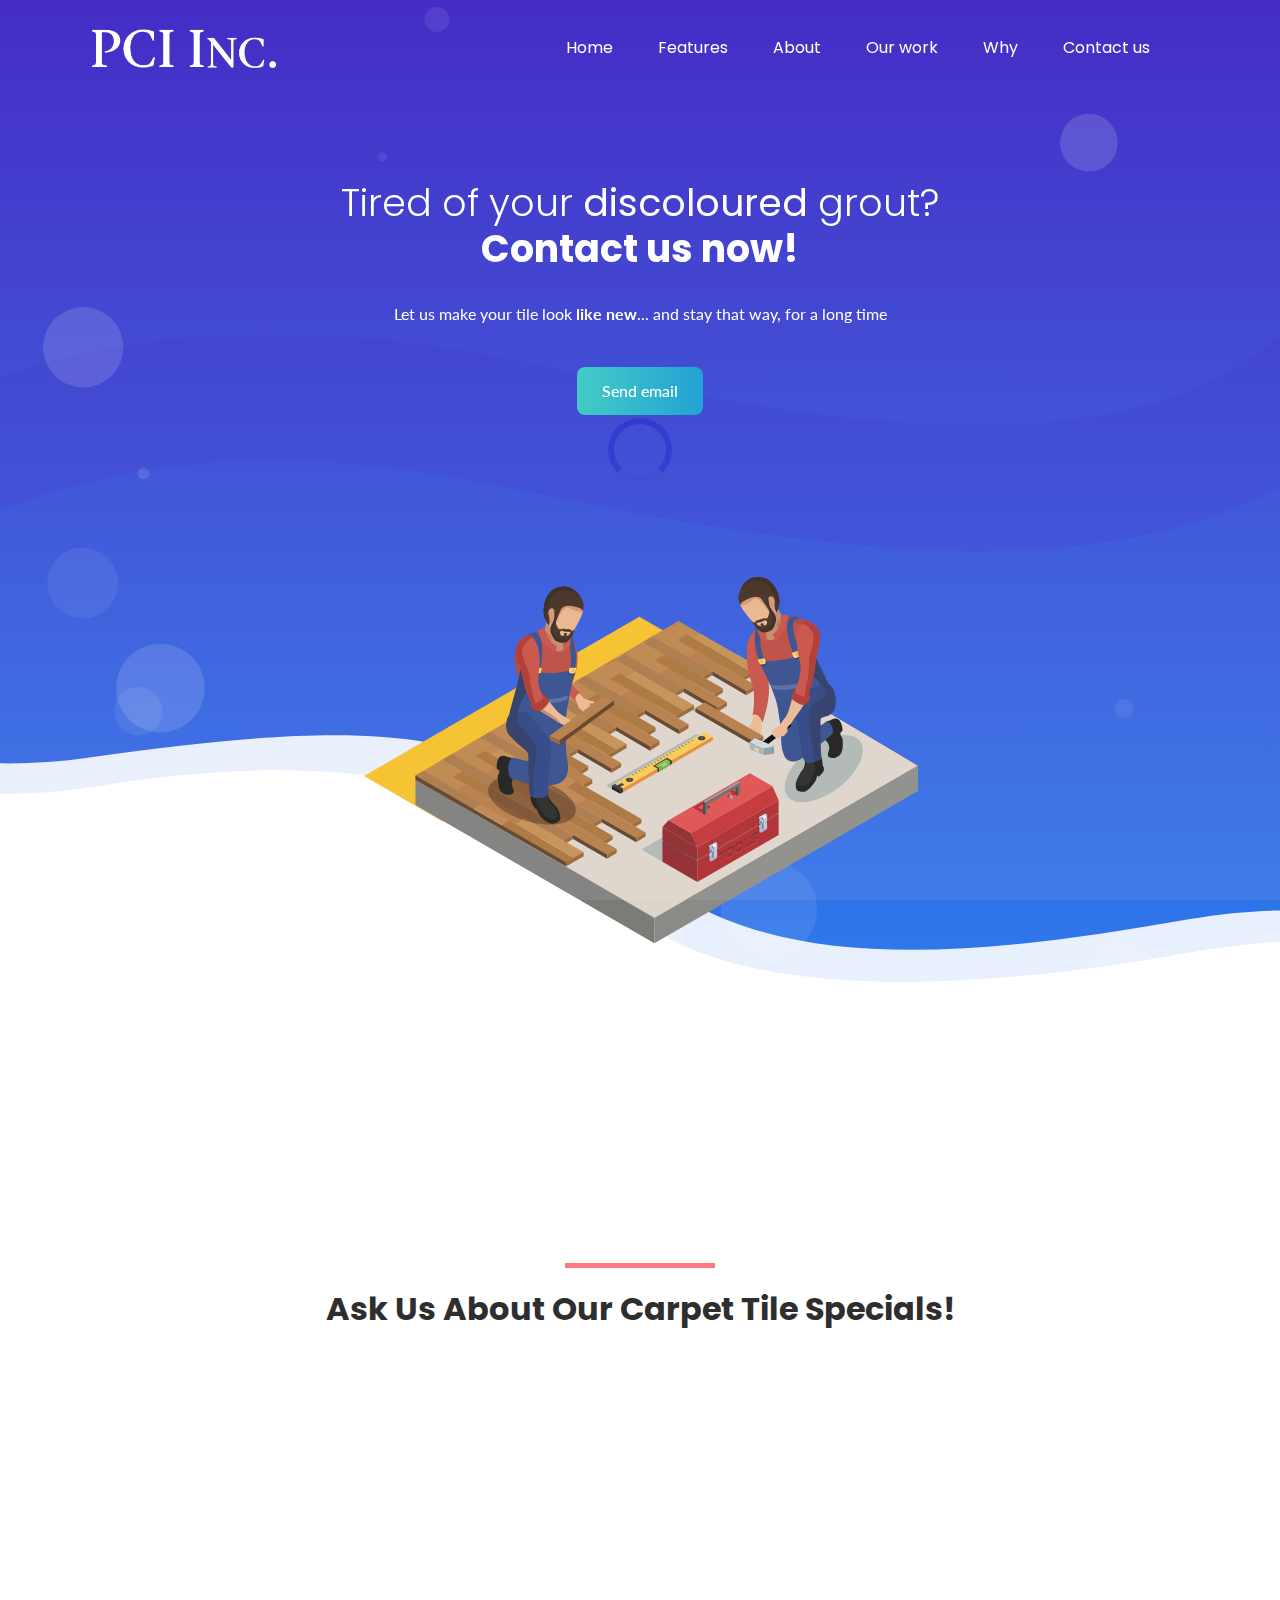
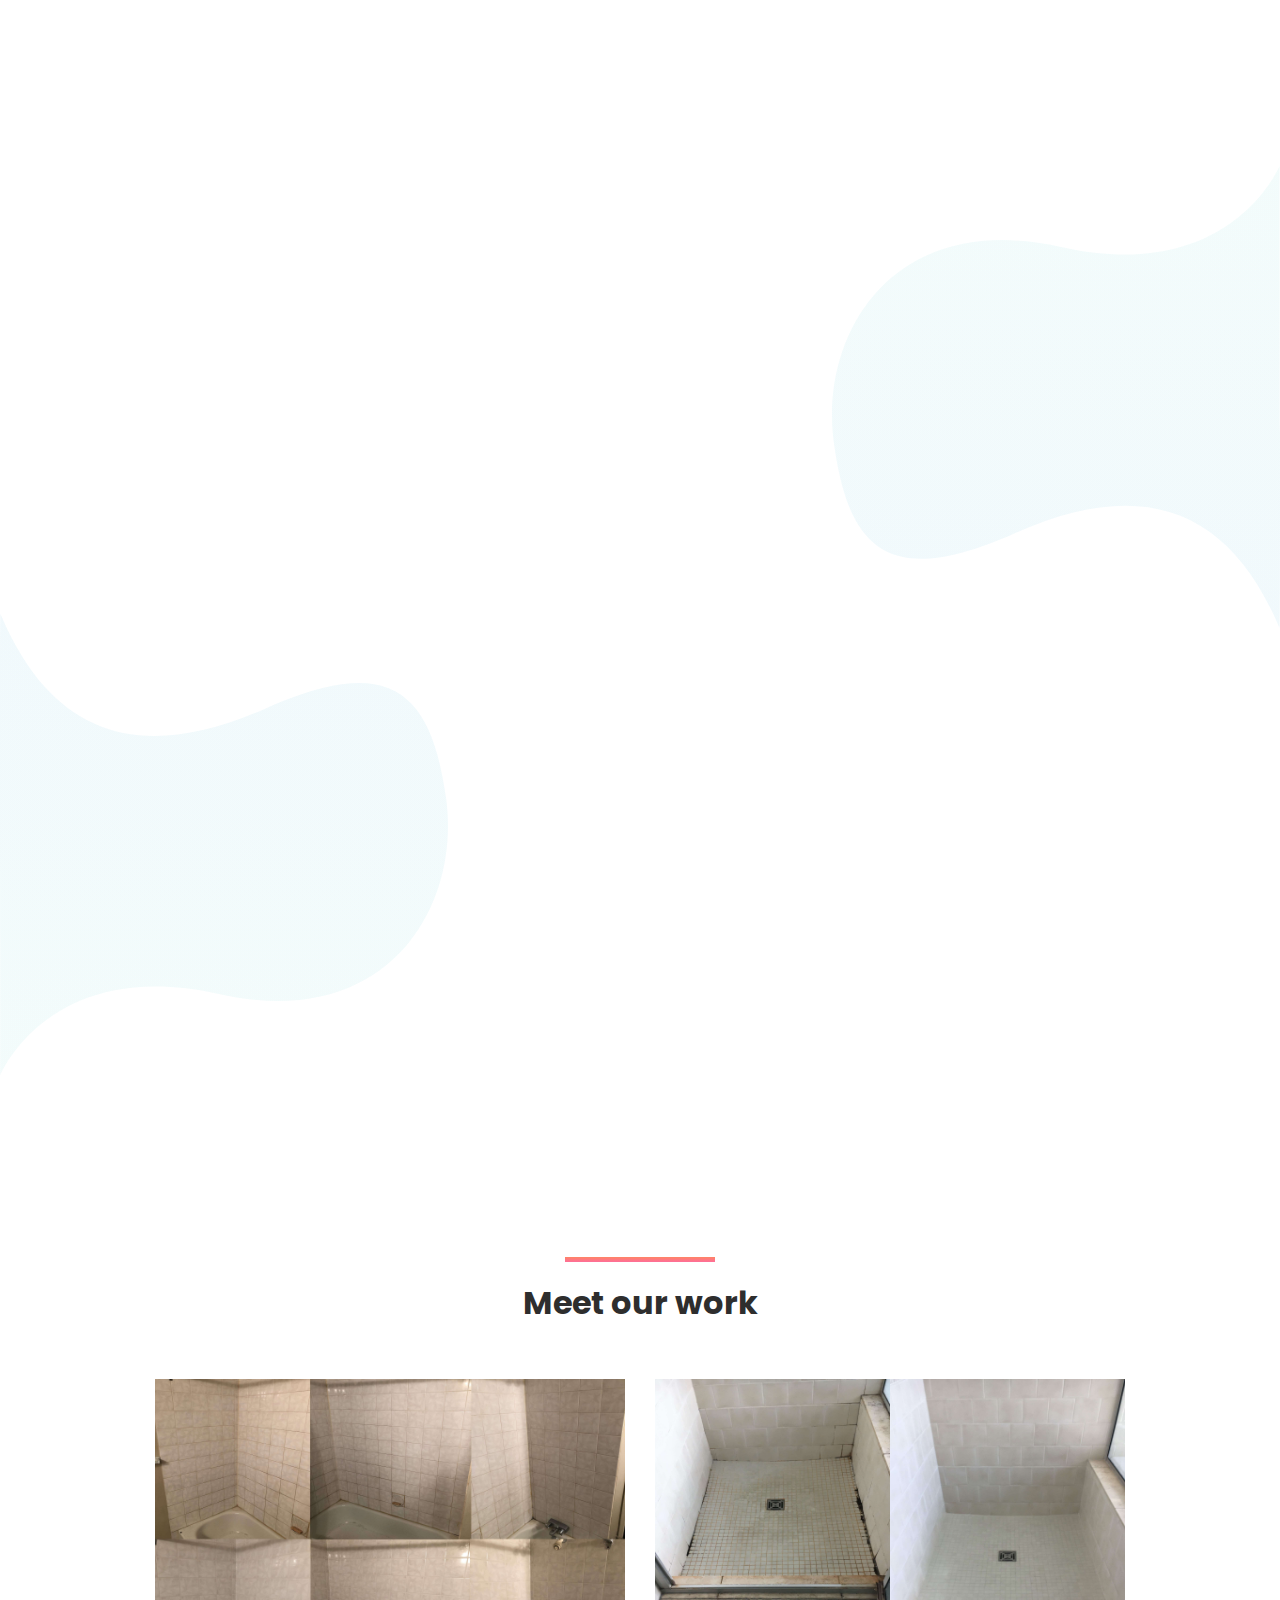
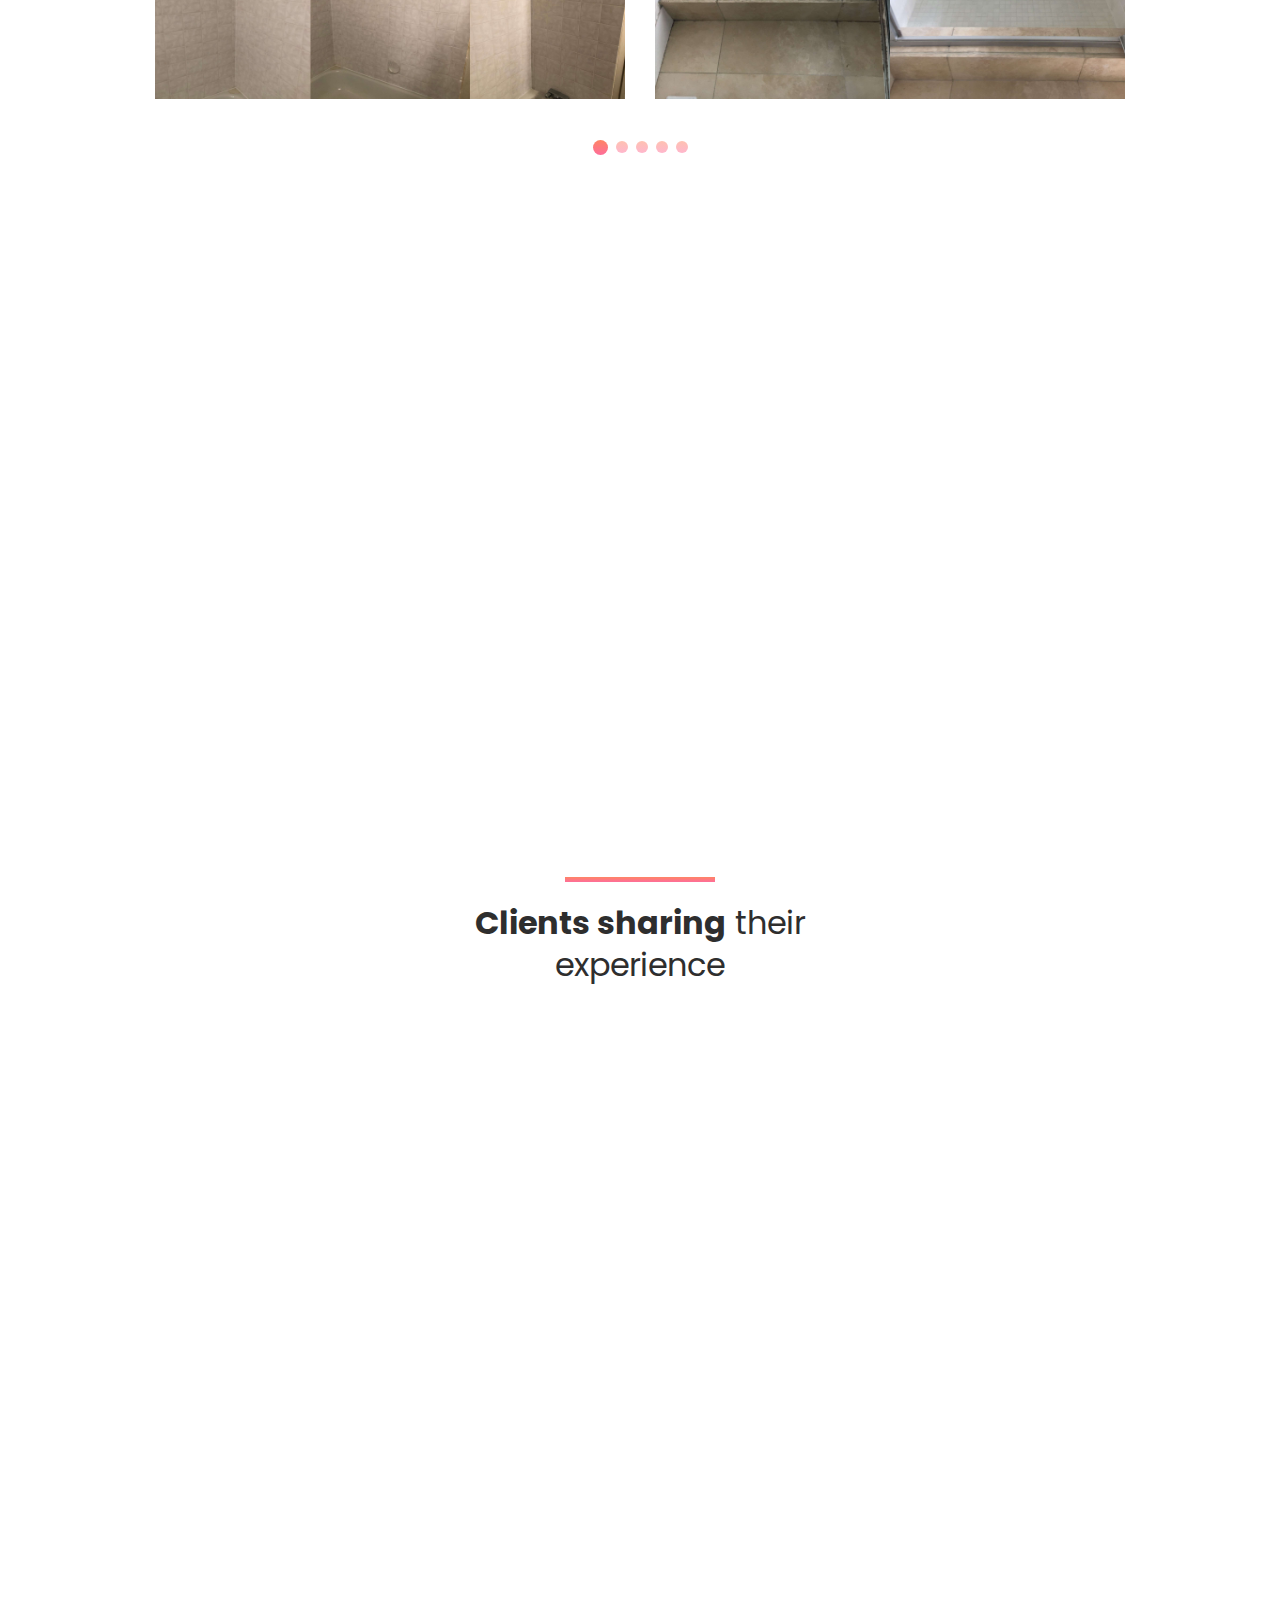
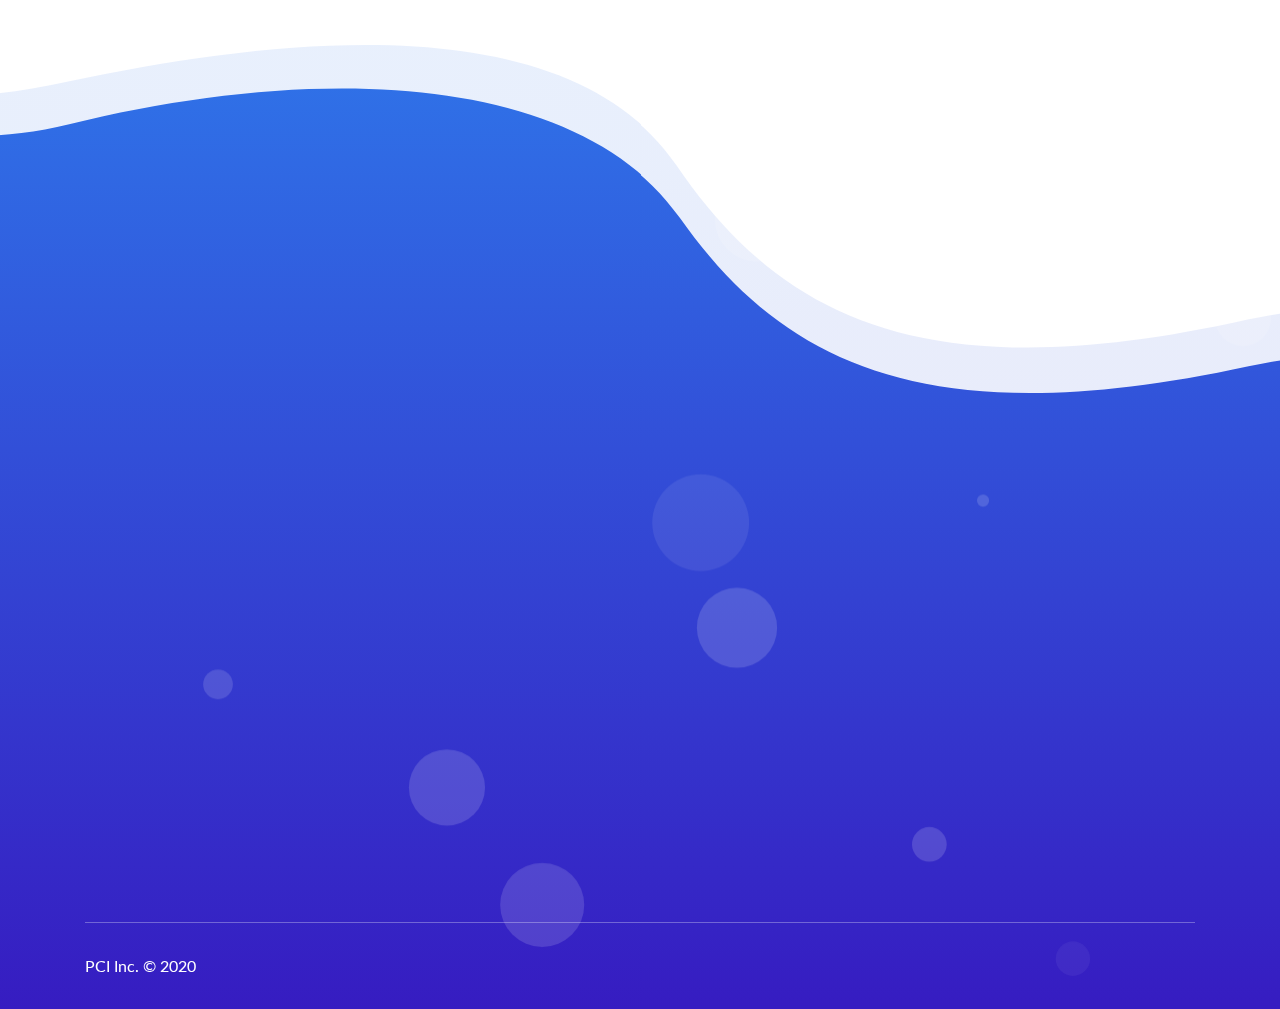
<file: index.html>
<!doctype html>
<html class="no-js" lang="en">

<head>
    <meta charset="utf-8">
    
    <!--====== Title ======-->
    <title>PCI Inc - Floor Specials</title>
    
    <meta name="description" content="">
    <meta name="viewport" content="width=device-width, initial-scale=1">

    <!--====== Favicon Icon ======-->
    <link rel="shortcut icon" href="assets/images/favicon.png" type="image/png">
        
    <!--====== Animate CSS ======-->
    <link rel="stylesheet" href="assets/css/animate.css">
        
    <!--====== Magnific Popup CSS ======-->
    <link rel="stylesheet" href="assets/css/magnific-popup.css">
        
    <!--====== Slick CSS ======-->
    <link rel="stylesheet" href="assets/css/slick.css">
        
    <!--====== Line Icons CSS ======-->
    <link rel="stylesheet" href="assets/css/LineIcons.css">
        
    <!--====== Font Awesome CSS ======-->
    <link rel="stylesheet" href="assets/css/font-awesome.min.css">
        
    <!--====== Bootstrap CSS ======-->
    <link rel="stylesheet" href="assets/css/bootstrap.min.css">
    
    <!--====== Default CSS ======-->
    <link rel="stylesheet" href="assets/css/default.css">
    
    <!--====== Style CSS ======-->
    <link rel="stylesheet" href="assets/css/style.css">
    
</head>

<body>
    <!--[if IE]>
    <p class="browserupgrade">You are using an <strong>outdated</strong> browser. Please <a href="https://browsehappy.com/">upgrade your browser</a> to improve your experience and security.</p>
  <![endif]-->    
   
    <!--====== PRELOADER PART START ======-->

    <div class="preloader">
        <div class="loader">
            <div class="ytp-spinner">
                <div class="ytp-spinner-container">
                    <div class="ytp-spinner-rotator">
                        <div class="ytp-spinner-left">
                            <div class="ytp-spinner-circle"></div>
                        </div>
                        <div class="ytp-spinner-right">
                            <div class="ytp-spinner-circle"></div>
                        </div>
                    </div>
                </div>
            </div>
        </div>
    </div>

    <!--====== PRELOADER PART ENDS ======-->
    
    <!--====== HEADER PART START ======-->
    
    <header class="header-area">
        <div class="navbar-area">
            <div class="container">
                <div class="row">
                    <div class="col-lg-12">
                        <nav class="navbar navbar-expand-lg">
                            <a class="navbar-brand" href="index.html">
                                <img style="width: 200px;"src="assets/images/MainLogo.png" alt="Logo">
                            </a>
                            <button class="navbar-toggler" type="button" data-toggle="collapse" data-target="#navbarSupportedContent" aria-controls="navbarSupportedContent" aria-expanded="false" aria-label="Toggle navigation">
                                <span class="toggler-icon"></span>
                                <span class="toggler-icon"></span>
                                <span class="toggler-icon"></span>
                            </button>

                            <div class="collapse navbar-collapse sub-menu-bar" id="navbarSupportedContent">
                                <ul id="nav" class="navbar-nav ml-auto">
                                    <li class="nav-item active">
                                        <a class="page-scroll" href="#home">Home</a>
                                    </li>
                                    <li class="nav-item">
                                        <a class="page-scroll" href="#features">Features</a>
                                    </li>
                                    <li class="nav-item">
                                        <a class="page-scroll" href="#about">About</a>
                                    </li>
                                    <li class="nav-item">
                                        <a class="page-scroll" href="#work">Our work</a>
                                    </li>
                                    <li class="nav-item">
                                        <a class="page-scroll" href="#facts">Why</a>
                                    </li>
                                    <li class="nav-item">
                                        <a class="page-scroll" href="#contact">Contact us</a>
                                    </li>
                                    <!-- <li class="nav-item">
                                        <a class="page-scroll" href="#team">Team</a>
                                    </li>
                                    <li class="nav-item">
                                        <a class="page-scroll" href="#blog">Blog</a>
                                    </li> -->
                                </ul>
                            </div> <!-- navbar collapse -->
<!--                             
                            <div class="navbar-btn d-none d-sm-inline-block">
                            </div> -->
                        </nav> <!-- navbar -->
                    </div>
                </div> <!-- row -->
            </div> <!-- container -->
        </div> <!-- navbar area -->
        
        <div id="home" class="header-hero bg_cover" style="background-image: url(assets/images/banner-bg.svg)">
            <div class="container">
                <div class="row justify-content-center">
                    <div class="col-lg-8">
                        <div class="header-hero-content text-center">
                            <h3 class="header-sub-title wow fadeInUp" data-wow-duration="1.3s" data-wow-delay="0.2s">Tired of your <b>discoloured</b> grout?</h3>
                            <h2 class="header-title wow fadeInUp" data-wow-duration="1.3s" data-wow-delay="0.5s">Contact us now!</h2>
                            <p class="text wow fadeInUp" data-wow-duration="1.3s" data-wow-delay="0.8s"> Let us make your tile look <b>like new</b>... and stay that way, for a long time</p>
                            <a href="#contact" class="main-btn wow fadeInUp" data-wow-duration="1.3s" data-wow-delay="1.1s">Send email</a>
                        </div> <!-- header hero content -->
                    </div>
                </div> <!-- row -->
                <div class="row">
                    <div class="col-lg-12">
                        <div class="header-hero-image text-center wow fadeIn" data-wow-duration="1.3s" data-wow-delay="1.4s">
                            <img style="width: 600px;" src="assets/images/coverIllustration.svg" alt="hero">
                        </div> <!-- header hero image -->
                    </div>
                </div> <!-- row -->
            </div> <!-- container -->
            <div id="particles-1" class="particles"></div>
        </div> <!-- header hero -->
    </header>
    
    <!--====== HEADER PART ENDS ======-->
    
    <!--====== BRAMD PART START ======-->
    
    <div class="brand-area">
        <div class="container">
            <div class="row">
                <div class="col-lg-12">
                    <div class="brand-logo d-flex align-items-center justify-content-center justify-content-md-between">
                        <div class="single-logo mt-30 wow fadeIn" data-wow-duration="1s" data-wow-delay="0.2s">
                            <img src="assets/images/brand-1.png" alt="brand">
                        </div> <!-- single logo -->
                        <div class="single-logo mt-30 wow fadeIn" data-wow-duration="1.5s" data-wow-delay="0.3s">
                            <img src="assets/images/brand-3.png" alt="brand">
                        </div> <!-- single logo -->
                        <div class="single-logo mt-30 wow fadeIn" data-wow-duration="1.5s" data-wow-delay="0.4s">
                            <img src="assets/images/brand-4.png" alt="brand">
                        </div> <!-- single logo -->
                        <div class="single-logo mt-30 wow fadeIn" data-wow-duration="1.5s" data-wow-delay="0.5s">
                            <img src="assets/images/brand-5.png" alt="brand">
                        </div> <!-- single logo -->
                    </div> <!-- brand logo -->
                </div>
            </div>   <!-- row -->
        </div> <!-- container -->
    </div>
    
    <!--====== BRAMD PART ENDS ======-->
    
    <!--====== SERVICES PART START ======-->
    
    <section id="features" class="services-area pt-120">
        <div class="container">
            <div class="row justify-content-center">
                <div class="col-lg-10">
                    <div class="section-title text-center pb-40">
                        <div class="line m-auto"></div>
                        <h3 class="title">Ask Us About Our Carpet Tile Specials!</h3>
                    </div> <!-- section title -->
                </div>
            </div> <!-- row -->
            <div class="row justify-content-center">
                <div class="col-lg-4 col-md-7 col-sm-8">
                    <div class="single-services text-center mt-30 wow fadeIn" data-wow-duration="1s" data-wow-delay="0.2s">
                        <div class="services-icon">
                            <img class="shape" src="assets/images/services-shape.svg" alt="shape">
                            <img class="shape-1" src="assets/images/services-shape-1.svg" alt="shape">
                            <i class="lni-baloon"></i>
                        </div>
                        <div class="services-content mt-30">
                            <h4 class="services-title"><a href="#">Professional</a></h4>
                            <p class="text">Outstanding workmanship and masterful finish on all projects.</p>
                            <!-- <a class="more" href="#">Learn More <i class="lni-chevron-right"></i></a> -->
                        </div>
                    </div> <!-- single services -->
                </div>
                <div class="col-lg-4 col-md-7 col-sm-8">
                    <div class="single-services text-center mt-30 wow fadeIn" data-wow-duration="1s" data-wow-delay="0.5s">
                        <div class="services-icon">
                            <img class="shape" src="assets/images/services-shape.svg" alt="shape">
                            <img class="shape-1" src="assets/images/services-shape-2.svg" alt="shape">
                            <i class="lni-cog"></i>
                        </div>
                        <div class="services-content mt-30">
                            <h4 class="services-title"><a href="#">Mission</a></h4>
                            <p class="text">To serve hundreds of customers across Alberta and British Columbia.</p>
                            <!-- <a class="more" href="#">Learn More <i class="lni-chevron-right"></i></a> -->
                        </div>
                    </div> <!-- single services -->
                </div>
                <div class="col-lg-4 col-md-7 col-sm-8">
                    <div class="single-services text-center mt-30 wow fadeIn" data-wow-duration="1s" data-wow-delay="0.8s">
                        <div class="services-icon">
                            <img class="shape" src="assets/images/services-shape.svg" alt="shape">
                            <img class="shape-1" src="assets/images/services-shape-3.svg" alt="shape">
                            <i class="lni-bolt-alt"></i>
                        </div>
                        <div class="services-content mt-30">
                            <h4 class="services-title"><a href="#">Guarantee</a></h4>
                            <p class="text">Customer satisfaction guaranteed in a timely manner with outstanding service.</p>
                            <!-- <a class="more" href="#">Learn More <i class="lni-chevron-right"></i></a> -->
                        </div>
                    </div> <!-- single services -->
                </div>
            </div> <!-- row -->
        </div> <!-- container -->
    </section>
    
    <!--====== SERVICES PART ENDS ======-->
    
    <!--====== ABOUT PART START ======-->
    
    <section id="about" class="about-area pt-70">
        <div class="container">
            <div class="row">
                <div class="col-lg-6">
                    <div class="about-content mt-50 wow fadeInLeftBig" data-wow-duration="1s" data-wow-delay="0.5s">
                        <div class="section-title">
                            <div class="line"></div>
                            <h3 class="title">Ideal designs</span></h3>
                        </div> <!-- section title -->
                        <p class="text">We work directly with you to ensure projects are completed to the highest standards, our company is built on a foundation of hard work, dedication, passion, and a thorough knowledge of the industry. We have worked on projects of all sizes including everything from single family homes, offices and restaurants to high-rise apartment buildings.</p>
                        <!-- <a href="#" class="main-btn">Try it Free</a> -->
                    </div> <!-- about content -->
                </div>
                <div class="col-lg-6">
                    <div class="about-image text-center mt-50 wow fadeInRightBig" data-wow-duration="1s" data-wow-delay="0.5s">
                        <img src="assets/images/about1.svg" alt="about">
                    </div> <!-- about image -->
                </div>
            </div> <!-- row -->
        </div> <!-- container -->
        <div class="about-shape-1">
            <img src="assets/images/about-shape-1.svg" alt="shape">
        </div>
    </section>
    
    <!--====== ABOUT PART ENDS ======-->
    
    <!--====== ABOUT PART START ======-->
<!--     
    <section class="about-area pt-70">
        <div class="about-shape-2">
            <img src="assets/images/about-shape-2.svg" alt="shape">
        </div>
        <div class="container">
            <div class="row">
                <div class="col-lg-6 order-lg-last">
                    <div class="about-content mt-50 wow fadeInLeftBig" data-wow-duration="1s" data-wow-delay="0.5s">
                        <div class="section-title">
                            <div class="line"></div>
                            <h3 class="title">Modern design <span> with Essential Features</span></h3>
                        </div> 
                        <p class="text">Lorem ipsum dolor sit amet, consetetur sadipscing elitr, seiam nonumy eirmod tempor invidunt ut labore et dolore magna aliquyam erat, sed diam voluptua. At vero eos et accusam et justo duo dolores et ea rebum. Stet clita kasd gubergren, no sea takimata sanctus est Lorem ipsum dolor sit amet. Lorem ipsum dolor sit amet, consetetur sadipscing.</p>
                        <a href="#" class="main-btn">Try it Free</a>
                    </div> 
                </div>
                <div class="col-lg-6 order-lg-first">
                    <div class="about-image text-center mt-50 wow fadeInRightBig" data-wow-duration="1s" data-wow-delay="0.5s">
                        <img src="assets/images/about2.svg" alt="about">
                    </div> 
                </div>
            </div> 
        </div> 
    </section>
 -->


    <section class="about-area pt-70">
        <div class="about-shape-2">
            <img src="assets/images/about-shape-2.svg" alt="shape">
        </div>
        <div class="container">
            <div class="row">
                <div class="col-lg-6 order-lg-last">
                    <div class="about-content mt-50 wow fadeInLeftBig" data-wow-duration="1s" data-wow-delay="0.5s">
                        <div class="section-title">
                            <div class="line"></div>
                            <h3 class="title">Consistent Quality</h3>
                        </div> 
                        <p class="text">From start to finish, project to project attention to detail is one of our greatest assets that separates us from our competitors. We are your one-stop shop solution for all of your flooring needs.</p>
                        <!-- <a href="#" class="main-btn">Try it Free</a> -->
                    </div> 
                </div>
                <div class="col-lg-6 order-lg-first">
                    <div class="about-image text-center mt-50 wow fadeInRightBig" data-wow-duration="1s" data-wow-delay="0.5s">
                        <img src="assets/images/about3.svg" alt="about">
                    </div> 
                </div>
            </div> 
        </div> 
    </section>

    <!--====== ABOUT PART START ======-->
<!--     
    <section class="about-area pt-70">
        <div class="container">
            <div class="row">
                <div class="col-lg-6">
                    <div class="about-content mt-50 wow fadeInLeftBig" data-wow-duration="1s" data-wow-delay="0.5s">
                        <div class="section-title">
                            <div class="line"></div>
                            <h3 class="title">Consistent Quality</h3>
                        </div> 
                        <p class="text">From start to finish, project to project our quality.</p>
                    </div>
                </div>
                <div class="col-lg-6">
                    <div class="about-image text-center mt-50 wow fadeInRightBig" data-wow-duration="1s" data-wow-delay="0.5s">
                        <img src="assets/images/about3.svg" alt="about">
                    </div> 
                </div>
            </div> 
        </div> 
        <div class="about-shape-1">
            <img src="assets/images/about-shape-1.svg" alt="shape">
        </div>
    </section> -->
    
    <!--====== ABOUT PART ENDS ======-->

    <!--====== OUR WORK PART START ======-->
    <section id="work" class="work-area pt-120">
        <div class="container">
            <div class="row justify-content-center">
                <div class="col-lg-5">
                    <div class="section-title text-center pb-40">
                        <div class="line m-auto"></div>
                        <h3 class="title">Meet our work</h3>
                    </div> <!-- section title -->
                </div>
            </div> <!-- row -->
            <div class="work-active slider-work">
                <img class="work-image" src="assets/images/work/GR1.jpeg" alt="floor-image-1">
                <img class="work-image" src="assets/images/work/GR4.jpeg" alt="floor-image-1">
                <img class="work-image" src="assets/images/work/GR7.jpeg" alt="floor-image-1">
                <img class="work-image" src="assets/images/work/GR9.jpeg" alt="floor-image-1">
                <img class="work-image" src="assets/images/work/GR10.jpeg" alt="floor-image-1">
            </div>
        </div> <!-- container -->
    </section>
    
    <!--====== OUR WORK PART ENDS ======-->
    
    <!--====== VIDEO COUNTER PART START ======-->
    
    <section id="facts" class="video-counter pt-70">
        <div class="container">
            <div class="row">
                <div class="col-lg-6">
                    <div class="video-content mt-50 wow fadeIn" data-wow-duration="1s" data-wow-delay="0.5s">
                        <img class="dots" src="assets/images/dots.svg" alt="dots">
                        <div class="video-wrapper">
                            <div class="video-image">
                                <img src="assets/images/video.png" alt="video">
                            </div>
                            <div class="video-icon">
                                <a href="https://www.youtube.com/watch?v=r44RKWyfcFw" class="video-popup"><i class="lni-play"></i></a>
                            </div>
                        </div> <!-- video wrapper -->
                    </div> <!-- video content -->
                </div>
                <div class="col-lg-6">
                    <div class="counter-wrapper mt-50 wow fadeIn" data-wow-duration="1s" data-wow-delay="0.8s">
                        <div class="counter-content">
                            <div class="section-title">
                                <div class="line"></div>
                                <h3 class="title">Cool facts <span> about PCI Inc.</span></h3>
                            </div> <!-- section title -->
                            <p class="text">PCI Inc has top brands, beautiful styles, and friendly professionals to make your floor experience simple and enjoyable.</p>
                        </div> <!-- counter content -->
                        <div class="row no-gutters">
                            <div class="col-4">
                                <div class="single-counter counter-color-1 d-flex align-items-center justify-content-center">
                                    <div class="counter-items text-center">
                                        <span class="count"><span class="counter">500</span></span>
                                        <p class="text">Happy clients</p>
                                    </div>
                                </div> <!-- single counter -->
                            </div>
                            <div class="col-4">
                                <div class="single-counter counter-color-2 d-flex align-items-center justify-content-center">
                                    <div class="counter-items text-center">
                                        <span class="count"><span class="counter">1,200</span>K</span>
                                        <p class="text">Restored floors</p>
                                    </div>
                                </div> <!-- single counter -->
                            </div>
                            <div class="col-4">
                                <div class="single-counter counter-color-3 d-flex align-items-center justify-content-center">
                                    <div class="counter-items text-center">
                                        <span class="count"><span class="counter">7</span></span>
                                        <p class="text">Years in Business</p>
                                    </div>
                                </div> <!-- single counter -->
                            </div>
                        </div> <!-- row -->
                    </div> <!-- counter wrapper -->
                </div>
            </div> <!-- row -->
        </div> <!-- container -->
    </section>
    
    <!--====== VIDEO COUNTER PART ENDS ======-->
    
    <!--====== TESTIMONIAL PART START ======-->
    
    <section id="testimonial" class="testimonial-area pt-120">
        <div class="container">
            <div class="row justify-content-center">
                <div class="col-lg-5">
                    <div class="section-title text-center pb-40">
                        <div class="line m-auto"></div>
                        <h3 class="title">Clients sharing<span> their experience</span></h3>
                    </div> <!-- section title -->
                </div>
            </div> <!-- row -->
            <div class="row testimonial-active wow fadeInUpBig" data-wow-duration="1s" data-wow-delay="0.8s">
                <div class="col-lg-4">
                    <div class="single-testimonial">
                        <div class="testimonial-review d-flex align-items-center justify-content-between">
                            <div class="quota">
                                <i class="lni-quotation"></i>
                            </div>
                            <div class="star">
                                <ul>
                                    <li><i class="lni-star-filled"></i></li>
                                    <li><i class="lni-star-filled"></i></li>
                                    <li><i class="lni-star-filled"></i></li>
                                    <li><i class="lni-star-filled"></i></li>
                                    <li><i class="lni-star-filled"></i></li>
                                </ul>
                            </div>
                        </div>
                        <div class="testimonial-text">
                            <p class="text">Lorem ipsum dolor sit amet,consetetur sadipscing elitr, seddiam nonu eirmod tempor invidunt labore.Lorem ipsum dolor sit amet,consetetur sadipscing elitr, seddiam nonu.</p>
                        </div>
                        <div class="testimonial-author d-flex align-items-center">
                            <div class="author-image">
                                <img class="shape" src="assets/images/textimonial-shape.svg" alt="shape">
                                <img class="author" src="assets/images/author-1.png" alt="author">
                            </div>
                            <div class="author-content media-body">
                                <h6 class="holder-name">Jenny Deo</h6>
                                <p class="text">CEO, SpaceX</p>
                            </div>
                        </div>
                    </div> <!-- single testimonial -->
                </div>
                <div class="col-lg-4">
                    <div class="single-testimonial">
                        <div class="testimonial-review d-flex align-items-center justify-content-between">
                            <div class="quota">
                                <i class="lni-quotation"></i>
                            </div>
                            <div class="star">
                                <ul>
                                    <li><i class="lni-star-filled"></i></li>
                                    <li><i class="lni-star-filled"></i></li>
                                    <li><i class="lni-star-filled"></i></li>
                                    <li><i class="lni-star-filled"></i></li>
                                    <li><i class="lni-star-filled"></i></li>
                                </ul>
                            </div>
                        </div>
                        <div class="testimonial-text">
                            <p class="text">Lorem ipsum dolor sit amet,consetetur sadipscing elitr, seddiam nonu eirmod tempor invidunt labore.Lorem ipsum dolor sit amet,consetetur sadipscing elitr, seddiam nonu.</p>
                        </div>
                        <div class="testimonial-author d-flex align-items-center">
                            <div class="author-image">
                                <img class="shape" src="assets/images/textimonial-shape.svg" alt="shape">
                                <img class="author" src="assets/images/author-2.png" alt="author">
                            </div>
                            <div class="author-content media-body">
                                <h6 class="holder-name">Marjin Otte</h6>
                                <p class="text">UX Specialist, Yoast</p>
                            </div>
                        </div>
                    </div> <!-- single testimonial -->
                </div>
                <div class="col-lg-4">
                    <div class="single-testimonial">
                        <div class="testimonial-review d-flex align-items-center justify-content-between">
                            <div class="quota">
                                <i class="lni-quotation"></i>
                            </div>
                            <div class="star">
                                <ul>
                                    <li><i class="lni-star-filled"></i></li>
                                    <li><i class="lni-star-filled"></i></li>
                                    <li><i class="lni-star-filled"></i></li>
                                    <li><i class="lni-star-filled"></i></li>
                                    <li><i class="lni-star-filled"></i></li>
                                </ul>
                            </div>
                        </div>
                        <div class="testimonial-text">
                            <p class="text">Lorem ipsum dolor sit amet,consetetur sadipscing elitr, seddiam nonu eirmod tempor invidunt labore.Lorem ipsum dolor sit amet,consetetur sadipscing elitr, seddiam nonu.</p>
                        </div>
                        <div class="testimonial-author d-flex align-items-center">
                            <div class="author-image">
                                <img class="shape" src="assets/images/textimonial-shape.svg" alt="shape">
                                <img class="author" src="assets/images/author-3.png" alt="author">
                            </div>
                            <div class="author-content media-body">
                                <h6 class="holder-name">David Smith</h6>
                                <p class="text">CTO, Alphabet</p>
                            </div>
                        </div>
                    </div> <!-- single testimonial -->
                </div>
                <div class="col-lg-4">
                    <div class="single-testimonial">
                        <div class="testimonial-review d-flex align-items-center justify-content-between">
                            <div class="quota">
                                <i class="lni-quotation"></i>
                            </div>
                            <div class="star">
                                <ul>
                                    <li><i class="lni-star-filled"></i></li>
                                    <li><i class="lni-star-filled"></i></li>
                                    <li><i class="lni-star-filled"></i></li>
                                    <li><i class="lni-star-filled"></i></li>
                                    <li><i class="lni-star-filled"></i></li>
                                </ul>
                            </div>
                        </div>
                        <div class="testimonial-text">
                            <p class="text">Lorem ipsum dolor sit amet,consetetur sadipscing elitr, seddiam nonu eirmod tempor invidunt labore.Lorem ipsum dolor sit amet,consetetur sadipscing elitr, seddiam nonu.</p>
                        </div>
                        <div class="testimonial-author d-flex align-items-center">
                            <div class="author-image">
                                <img class="shape" src="assets/images/textimonial-shape.svg" alt="shape">
                                <img class="author" src="assets/images/author-2.png" alt="author">
                            </div>
                            <div class="author-content media-body">
                                <h6 class="holder-name">Fajar Siddiq</h6>
                                <p class="text">COO, MakerFlix</p>
                            </div>
                        </div>
                    </div> <!-- single testimonial -->
                </div>
            </div> <!-- row -->
        </div> <!-- container -->
    </section>
    
    <!--====== TESTIMONIAL PART ENDS ======-->
    
    <!--====== FOOTER PART START ======-->
    
    <footer id="footer" class="footer-area pt-120">
        
        <div class="container">
            <section id="contact">
                <div class="subscribe-area wow fadeIn" data-wow-duration="1s" data-wow-delay="0.5s">
                    <div class="row">
                        <div class="col-lg-6">
                            <div class="subscribe-content mt-45">
                                <h2 class="subscribe-title">Send us a message</h2>
                            </div>
                            <div>
                                <p style="margin-top: 10px"class="text">Give us your information and we will call you in the next few hours, or let us know what hours work for you, it will be a pleasure to assist you.</p>
                            </div>

                        </div>
                        <div class="col-lg-6">
                            <div class="subscribe-form mt-50">
                                <form action="#">
                                    <input type="text" placeholder="Enter your name">
                                    <input type="text" placeholder="Enter a phone number">
                                    <input type="text" placeholder="Enter an email address">
                                    <button style="color: white;" class="main-btn" data-scroll-nav="0" data-toggle="modal" data-target="#exampleModal">Send Email</button>
                                </form>
                            </div>
                        </div>
                    </div> <!-- row -->
                </div> <!-- subscribe area -->
            </section>
            <div class="footer-widget pb-100">
                <div class="row">
                    <div class="col-lg-4 col-md-6 col-sm-8">
                        <div class="footer-about mt-50 wow fadeIn" data-wow-duration="1s" data-wow-delay="0.2s">
                            <a class="logo" href="#">
                                <img src="assets/images/MainLogo.png" alt="logo">
                            </a>
                            <p class="text">We deliver exceptional work ensuring that our clients are satisfied every time. Building strong relationships is our priority in order to guarantee that our vision is aligned with our clients’ requests.</p>
                            <ul class="social">
                                <li><a href="#"><i class="lni-facebook-filled"></i></a></li>
                                <li><a href="#"><i class="lni-twitter-filled"></i></a></li>
                                <li><a href="#"><i class="lni-instagram-filled"></i></a></li>
                                <li><a href="#"><i class="lni-linkedin-original"></i></a></li>
                            </ul>
                        </div> <!-- footer about -->
                    </div>
                    <div class="col-lg-5 col-md-7 col-sm-7">
                        <!-- <div class="footer-link d-flex mt-50 justify-content-md-between">
                            <div class="link-wrapper wow fadeIn" data-wow-duration="1s" data-wow-delay="0.4s">
                                <div class="footer-title">
                                    <h4 class="title">Quick Link</h4>
                                </div>
                                <ul class="link">
                                    <li><a href="#">Road Map</a></li>
                                    <li><a href="#">Privacy Policy</a></li>
                                    <li><a href="#">Refund Policy</a></li>
                                    <li><a href="#">Terms of Service</a></li>
                                    <li><a href="#">Pricing</a></li>
                                </ul>
                            </div>
                            <div class="link-wrapper wow fadeIn" data-wow-duration="1s" data-wow-delay="0.6s">
                                <div class="footer-title">
                                    <h4 class="title">Sections</h4>
                                </div>
                                <ul class="link">
                                    <li><a href="#">Home</a></li>
                                    <li><a href="#">Page</a></li>
                                    <li><a href="#">Portfolio</a></li>
                                    <li><a href="#">Blog</a></li>
                                    <li><a href="#">Contact</a></li>
                                </ul>
                            </div> 
                        </div> -->
                    </div>
                    <div class="col-lg-3 col-md-5 col-sm-5">
                        <div class="footer-contact mt-50 wow fadeIn" data-wow-duration="1s" data-wow-delay="0.8s">
                            <div class="footer-title">
                                <h4 class="title">Contact Us</h4>
                            </div>
                            <ul class="contact">
                                <li>(403) 971-3148</li>
                                <li>office@pci-flooring.com</li>
                                <li>Calgary, AB T2E 1L9</li>
                            </ul>
                        </div> <!-- footer contact -->
                    </div>
                </div> <!-- row -->
            </div> <!-- footer widget -->
            <div class="footer-copyright">
                <div class="row">
                    <div class="col-lg-12">
                        <div class="copyright d-sm-flex justify-content-between">
                            <div class="copyright-content">
                                <p class="text">PCI Inc. © 2020</p>
                            </div> <!-- copyright content -->
                        </div> <!-- copyright -->
                    </div>
                </div> <!-- row -->
            </div> <!-- footer copyright -->
        </div> <!-- container -->
        <div id="particles-2"></div>
    </footer>
    
    <!--====== FOOTER PART ENDS ======-->
    
    <!--====== BACK TOP TOP PART START ======-->

    <a href="#" class="back-to-top"><i class="lni-chevron-up"></i></a>

    <!--====== BACK TOP TOP PART ENDS ======-->   
    
    <!--====== PART START ======-->
    
<!--
    <section class="">
        <div class="container">
            <div class="row">
                <div class="col-lg-"></div>
            </div>
        </div>
    </section>
-->
    
    <!--====== PART ENDS ======-->




    <!--====== Jquery js ======-->
    <script src="assets/js/vendor/jquery-1.12.4.min.js"></script>
    <script src="assets/js/vendor/modernizr-3.7.1.min.js"></script>
    
    <!--====== Bootstrap js ======-->
    <script src="assets/js/popper.min.js"></script>
    <script src="assets/js/bootstrap.min.js"></script>
    
    <!--====== Plugins js ======-->
    <script src="assets/js/plugins.js"></script>
    
    <!--====== Slick js ======-->
    <script src="assets/js/slick.min.js"></script>
    
    <!--====== Ajax Contact js ======-->
    <script src="assets/js/ajax-contact.js"></script>
    
    <!--====== Counter Up js ======-->
    <script src="assets/js/waypoints.min.js"></script>
    <script src="assets/js/jquery.counterup.min.js"></script>
    
    <!--====== Magnific Popup js ======-->
    <script src="assets/js/jquery.magnific-popup.min.js"></script>
    
    <!--====== Scrolling Nav js ======-->
    <script src="assets/js/jquery.easing.min.js"></script>
    <script src="assets/js/scrolling-nav.js"></script>
    
    <!--====== wow js ======-->
    <script src="assets/js/wow.min.js"></script>
    
    <!--====== Particles js ======-->
    <script src="assets/js/particles.min.js"></script>
    
    <!--====== Main js ======-->
    <script src="assets/js/main.js"></script>
    
</body>

</html>
</file>
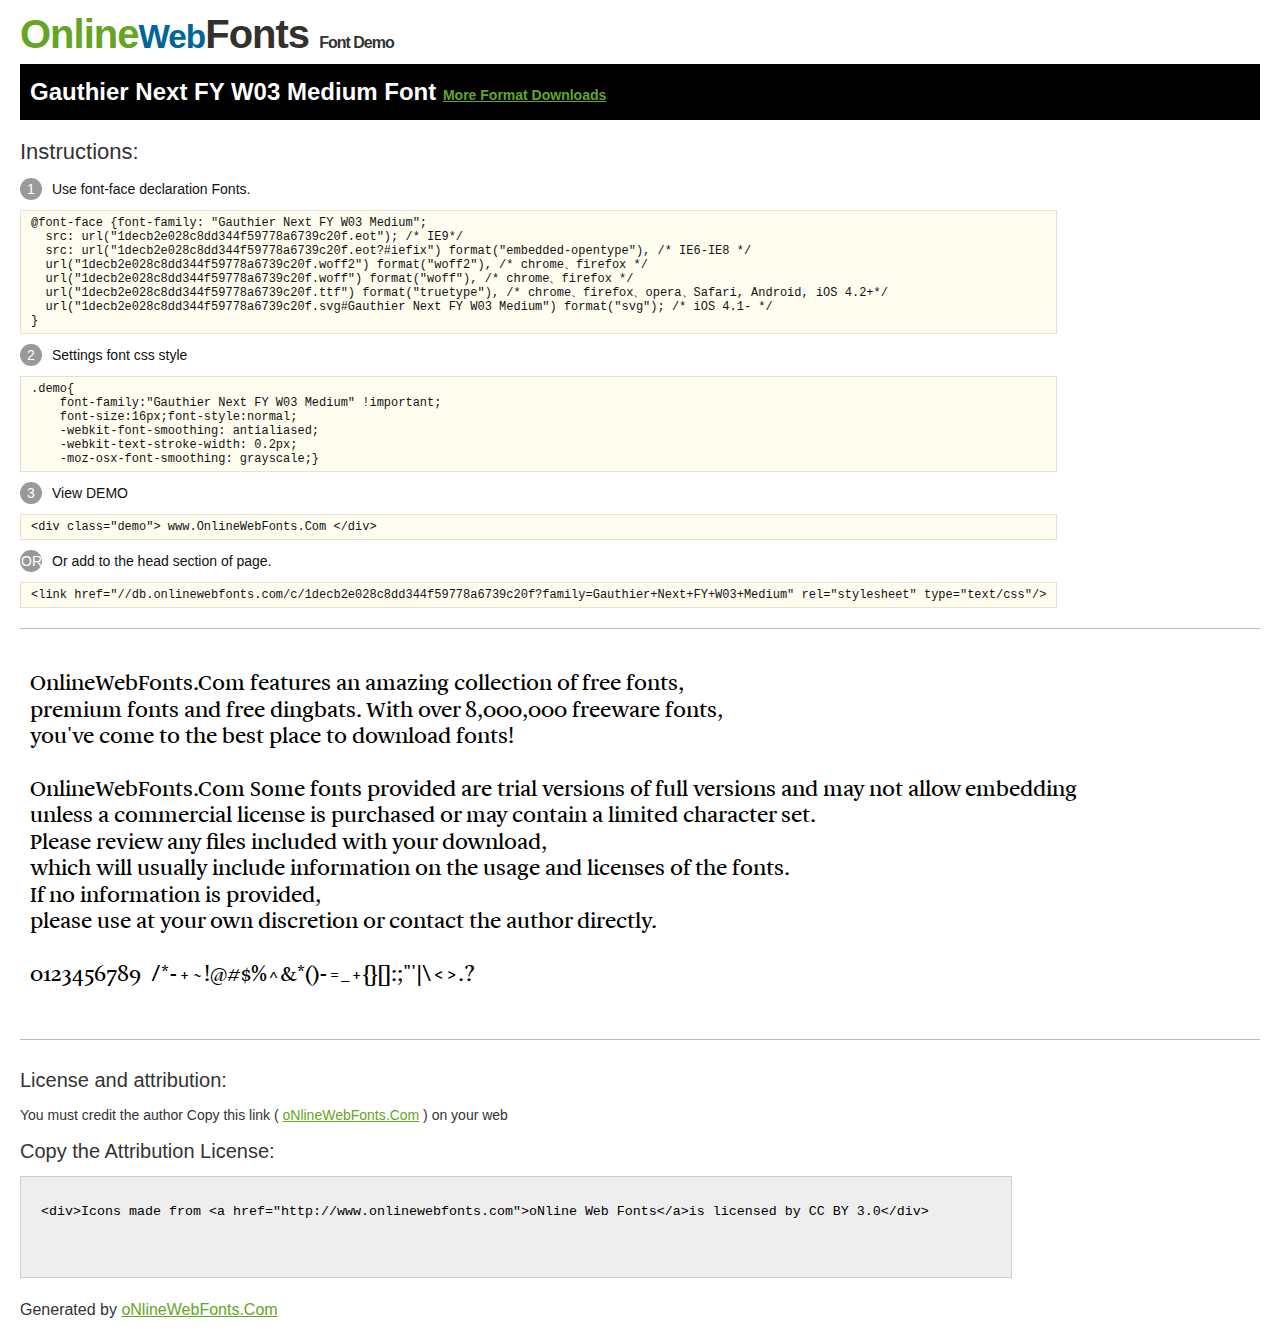
<file: downloads/OnlineWebFonts_COM_287fe482e7ce950a0a116e8118546e70/@font-face/Demo.html>
<!DOCTYPE html>
<html>
<head>
<meta charset="utf-8"/>
<title>Gauthier Next FY W03 Medium Font - OnlineWebFonts.COM</title>
<style type="text/css">
@font-face {font-family: "Gauthier Next FY W03 Medium";
  src: url("1decb2e028c8dd344f59778a6739c20f.eot"); /* IE9*/
  src: url("1decb2e028c8dd344f59778a6739c20f.eot?#iefix") format("embedded-opentype"), /* IE6-IE8 */
  url("1decb2e028c8dd344f59778a6739c20f.woff2") format("woff2"), /* chrome、firefox */
  url("1decb2e028c8dd344f59778a6739c20f.woff") format("woff"), /* chrome、firefox */
  url("1decb2e028c8dd344f59778a6739c20f.ttf") format("truetype"), /* chrome、firefox、opera、Safari, Android, iOS 4.2+*/
  url("1decb2e028c8dd344f59778a6739c20f.svg#Gauthier Next FY W03 Medium") format("svg"); /* iOS 4.1- */
}
*{margin:0;padding:0;list-style:none;}pre{border:solid 1px #e7e1cd;background-color:#fffdef;overflow:auto;font-size:12px;line-height:14px;margin-top:10px;margin-right:0;margin-bottom:10px;margin-left:0;padding-top:5px;padding-right:10px;padding-bottom:5px;padding-left:10px;}.demo pre{color:#000;line-height: 1.2em;font-family:"Gauthier Next FY W03 Medium"!important;font-size:22px;background-color:#FFF;border-top-width:0px;border-right-width:0px;border-bottom-width:0px;border-left-width:0px;}body{font-family:sans-serif;line-height:1.5;font-size:16px;padding:20px;color:#333;}:hover,:before,:after{-webkit-transition:all 0.1s ease-in;-moz-transition:all 0.1s ease-in;-ms-transition:all 0.1s ease-in;-o-transition:all 0.1s ease-in;transition:all 0.1s ease-in;}*{-moz-box-sizing:border-box;-webkit-box-sizing:border-box;box-sizing:border-box;margin:0;padding:0;}a{color:#66A523;}h1.logo{font-size:40px;letter-spacing:-1px;margin-top:-16px;}h1.logo strong{font-size:16px;font-family:sans-serif;color:#333;}h1.logo a{color:#34302d;text-decoration:none;}h1.logo a span{color:#66A523;}h1.logo a small{color:#006699;}.info{float:left;font-size:14px;margin-top:15px;}.info ul{margin-left:0px;color:#111;margin-bottom:20px;}.info .exs{font-size:12px;color:#666;margin-left:35px;display:block;}.info ul li{margin-top:10px;list-style:none;}.info .numno{color:#fff;border-radius:20px;padding:1px;display:inline-block;width:22px;height:22px;text-align:center;margin-right:10px;background-color:#999999;}.info ul strong{font-weight:normal;color:#000;}.info .inst{font-size:22px;margin-bottom:10px;}.demo{float:left;width:100%;height:auto;border-top-width:1px;border-top-style:solid;border-top-color:#bbb;border-bottom-width:1px;border-bottom-style:solid;border-bottom-color:#bbb;padding-bottom:10px;}.demo .demo_svg{float:left;height:auto;width:100px;margin-right:5px;margin-left:5px;margin-bottom:10px;}.demo .demo_svg i{float:left;height:80px;width:80px;text-align:center;font-size:40px;margin-left:10px;line-height:80px;color:#777;}.demo .demo_svg .code{float:left;height:20px;width:100%;overflow:hidden;text-align:center;line-height:20px;font-size:11px;color:#666;}.demo .demo_svg .txt{float:left;height:20px;width:100%;font-size:11px;text-align:center;white-space:nowrap;overflow:hidden;line-height:20px;}.demo .demo_svg:hover i{font-size:60px;color:#333;}.by{padding-top:15px;float:left;width:100%;margin-top:10px;margin-right:0;margin-bottom:10px;margin-left:0;}.by{margin-bottom:10px;font-size:20px;}.by .attr{font-size:14px;color:#333;padding-top:10px;padding-bottom:10px;}textarea{width:80%;height:auto;border:1px solid #CCC;resize:none;background:#EEE;padding:20px;float:left;margin-top:10px;line-height:30px;}#footer{float:left;width:100%;margin-top:10px;padding-bottom:20px;}h2{background-color:#000;padding-top:10px;padding-bottom:10px;padding-left:10px;color:#FFF;}
</style>
</head>
<body>
<h1 class="logo"> <a href="http://www.onlinewebfonts.com/"> <span>Online</span><small>Web</small>Fonts</a> <strong>Font Demo</strong></h1>
<h2>
Gauthier Next FY W03 Medium Font <a style="font-size:14px;" href="http://www.onlinewebfonts.com/download/1decb2e028c8dd344f59778a6739c20f" target="_blank">More Format Downloads</a></h2>
<div class="info">
  <div class="inst">Instructions:</div>
  <ul>
    <li>
      <p> <span class="numno">1</span>Use font-face declaration Fonts.<br />
        <span class="exs">
        <pre>
@font-face {font-family: "Gauthier Next FY W03 Medium";
  src: url("1decb2e028c8dd344f59778a6739c20f.eot"); /* IE9*/
  src: url("1decb2e028c8dd344f59778a6739c20f.eot?#iefix") format("embedded-opentype"), /* IE6-IE8 */
  url("1decb2e028c8dd344f59778a6739c20f.woff2") format("woff2"), /* chrome、firefox */
  url("1decb2e028c8dd344f59778a6739c20f.woff") format("woff"), /* chrome、firefox */
  url("1decb2e028c8dd344f59778a6739c20f.ttf") format("truetype"), /* chrome、firefox、opera、Safari, Android, iOS 4.2+*/
  url("1decb2e028c8dd344f59778a6739c20f.svg#Gauthier Next FY W03 Medium") format("svg"); /* iOS 4.1- */
}
</pre>
      </span> 
    </li>
    <li>
      <p> <span class="numno">2</span>Settings font css style <br />
      <span class="exs">
<pre>
.demo{
    font-family:"Gauthier Next FY W03 Medium" !important;
    font-size:16px;font-style:normal;
    -webkit-font-smoothing: antialiased;
    -webkit-text-stroke-width: 0.2px;
    -moz-osx-font-smoothing: grayscale;}
</pre>
      </span> 
    </li>
    <li>
      <p> <span class="numno">3</span>View DEMO <br />
      <span class="exs"><pre>
&lt;div class="demo"&gt; www.OnlineWebFonts.Com &lt;/div&gt;
</pre></span> 
    </li>
    <li>
      <p> <span class="numno">OR</span>Or add to the head section of page. <br />
      <span class="exs"><pre>
&lt;link href="//db.onlinewebfonts.com/c/1decb2e028c8dd344f59778a6739c20f?family=Gauthier+Next+FY+W03+Medium" rel="stylesheet" type="text/css"/&gt;
</pre></span> 
    </li>
  </ul>
</div>
<div class="demo">
<pre>

OnlineWebFonts.Com features an amazing collection of free fonts,
premium fonts and free dingbats. With over 8,000,000 freeware fonts, 
you've come to the best place to download fonts! 

OnlineWebFonts.Com Some fonts provided are trial versions of full versions and may not allow embedding 
unless a commercial license is purchased or may contain a limited character set. 
Please review any files included with your download, 
which will usually include information on the usage and licenses of the fonts. 
If no information is provided, 
please use at your own discretion or contact the author directly. 

0123456789  /*-+~!@#$%^&*()-=_+{}[]:;"'|\<>.?

</pre>
</div>

<div class="by">
<div class="by_title">License and attribution:</div>
<div class="attr">You must credit the author Copy this link ( <a href="http://www.onlinewebfonts.com" target="_blank">oNlineWebFonts.Com</a> ) on your web </div><div class="usetitle">Copy the Attribution License:</div>
<textarea onclick="this.focus();this.select();">&lt;div&gt;Icons made from &lt;a href="http://www.onlinewebfonts.com"&gt;oNline Web Fonts&lt;/a&gt;is licensed by CC BY 3.0&lt;/div&gt;</textarea>
</div>
<div id="footer">
    <div>Generated by <a href="http://www.onlinewebfonts.com" target="_blank">oNlineWebFonts.Com</a></div>
</div>
</body>
</html>
</file>
<file: assets/css/default.css>
/* Deafult Margin & Padding */
/*-- Margin Top --*/
.mt-5 {
	margin-top: 5px;
}
.mt-10 {
	margin-top: 10px;
}
.mt-15 {
	margin-top: 15px;
}
.mt-20 {
	margin-top: 20px;
}
.mt-25 {
	margin-top: 25px;
}
.mt-30 {
	margin-top: 30px;
}
.mt-35 {
	margin-top: 35px;
}
.mt-40 {
	margin-top: 40px;
}
.mt-45 {
	margin-top: 45px;
}
.mt-50 {
	margin-top: 50px;
}
.mt-55 {
	margin-top: 55px;
}
.mt-60 {
	margin-top: 60px;
}
.mt-65 {
	margin-top: 65px;
}
.mt-70 {
	margin-top: 70px;
}
.mt-75 {
	margin-top: 75px;
}
.mt-80 {
	margin-top: 80px;
}
.mt-85 {
	margin-top: 85px;
}
.mt-90 {
	margin-top: 90px;
}
.mt-95 {
	margin-top: 95px;
}
.mt-100 {
	margin-top: 100px;
}
.mt-105 {
	margin-top: 105px;
}
.mt-110 {
	margin-top: 110px;
}
.mt-115 {
	margin-top: 115px;
}
.mt-120 {
	margin-top: 120px;
}
.mt-125 {
	margin-top: 125px;
}
.mt-130 {
	margin-top: 130px;
}
.mt-135 {
	margin-top: 135px;
}
.mt-140 {
	margin-top: 140px;
}
.mt-145 {
	margin-top: 145px;
}
.mt-150 {
	margin-top: 150px;
}
.mt-155 {
	margin-top: 155px;
}
.mt-160 {
	margin-top: 160px;
}
.mt-165 {
	margin-top: 165px;
}
.mt-170 {
	margin-top: 170px;
}
.mt-175 {
	margin-top: 175px;
}
.mt-180 {
	margin-top: 180px;
}
.mt-185 {
	margin-top: 185px;
}
.mt-190 {
	margin-top: 190px;
}
.mt-195 {
	margin-top: 195px;
}
.mt-200 {
	margin-top: 200px;
}
/*-- Margin Bottom --*/

.mb-5 {
	margin-bottom: 5px;
}
.mb-10 {
	margin-bottom: 10px;
}
.mb-15 {
	margin-bottom: 15px;
}
.mb-20 {
	margin-bottom: 20px;
}
.mb-25 {
	margin-bottom: 25px;
}
.mb-30 {
	margin-bottom: 30px;
}
.mb-35 {
	margin-bottom: 35px;
}
.mb-40 {
	margin-bottom: 40px;
}
.mb-45 {
	margin-bottom: 45px;
}
.mb-50 {
	margin-bottom: 50px;
}
.mb-55 {
	margin-bottom: 55px;
}
.mb-60 {
	margin-bottom: 60px;
}
.mb-65 {
	margin-bottom: 65px;
}
.mb-70 {
	margin-bottom: 70px;
}
.mb-75 {
	margin-bottom: 75px;
}
.mb-80 {
	margin-bottom: 80px;
}
.mb-85 {
	margin-bottom: 85px;
}
.mb-90 {
	margin-bottom: 90px;
}
.mb-95 {
	margin-bottom: 95px;
}
.mb-100 {
	margin-bottom: 100px;
}
.mb-105 {
	margin-bottom: 105px;
}
.mb-110 {
	margin-bottom: 110px;
}
.mb-115 {
	margin-bottom: 115px;
}
.mb-120 {
	margin-bottom: 120px;
}
.mb-125 {
	margin-bottom: 125px;
}
.mb-130 {
	margin-bottom: 130px;
}
.mb-135 {
	margin-bottom: 135px;
}
.mb-140 {
	margin-bottom: 140px;
}
.mb-145 {
	margin-bottom: 145px;
}
.mb-150 {
	margin-bottom: 150px;
}
.mb-155 {
	margin-bottom: 155px;
}
.mb-160 {
	margin-bottom: 160px;
}
.mb-165 {
	margin-bottom: 165px;
}
.mb-170 {
	margin-bottom: 170px;
}
.mb-175 {
	margin-bottom: 175px;
}
.mb-180 {
	margin-bottom: 180px;
}
.mb-185 {
	margin-bottom: 185px;
}
.mb-190 {
	margin-bottom: 190px;
}
.mb-195 {
	margin-bottom: 195px;
}
.mb-200 {
	margin-bottom: 200px;
}
/*-- margin left --*/
.ml-5 {
	margin-left: 5px;
}
.ml-10 {
	margin-left: 10px;
}
.ml-15 {
	margin-left: 15px;
}
.ml-20 {
	margin-left: 20px;
}
.ml-25 {
	margin-left: 25px;
}
.ml-30 {
	margin-left: 30px;
}
.ml-35 {
	margin-left: 35px;
}
.ml-40 {
	margin-left: 40px;
}
.ml-45 {
	margin-left: 45px;
}
.ml-50 {
	margin-left: 50px;
}
.ml-55 {
	margin-left: 55px;
}
.ml-60 {
	margin-left: 60px;
}
.ml-65 {
	margin-left: 65px;
}
.ml-70 {
	margin-left: 70px;
}
.ml-75 {
	margin-left: 75px;
}
.ml-80 {
	margin-left: 80px;
}
.ml-85 {
	margin-left: 85px;
}
.ml-90 {
	margin-left: 90px;
}
.ml-95 {
	margin-left: 95px;
}
.ml-100 {
	margin-left: 100px;
}
.ml-105 {
	margin-left: 105px;
}
.ml-110 {
	margin-left: 110px;
}
.ml-115 {
	margin-left: 115px;
}
.ml-120 {
	margin-left: 120px;
}
.ml-125 {
	margin-left: 125px;
}
.ml-130 {
	margin-left: 130px;
}
.ml-135 {
	margin-left: 135px;
}
.ml-140 {
	margin-left: 140px;
}
.ml-145 {
	margin-left: 145px;
}
.ml-150 {
	margin-left: 150px;
}
.ml-155 {
	margin-left: 155px;
}
.ml-160 {
	margin-left: 160px;
}
.ml-165 {
	margin-left: 165px;
}
.ml-170 {
	margin-left: 170px;
}
.ml-175 {
	margin-left: 175px;
}
.ml-180 {
	margin-left: 180px;
}
.ml-185 {
	margin-left: 185px;
}
.ml-190 {
	margin-left: 190px;
}
.ml-195 {
	margin-left: 195px;
}
.ml-200 {
	margin-left: 200px;
}
/*-- margin right --*/
.mr-5 {
	margin-right: 5px;
}
.mr-10 {
	margin-right: 10px;
}
.mr-15 {
	margin-right: 15px;
}
.mr-20 {
	margin-right: 20px;
}
.mr-25 {
	margin-right: 25px;
}
.mr-30 {
	margin-right: 30px;
}
.mr-35 {
	margin-right: 35px;
}
.mr-40 {
	margin-right: 40px;
}
.mr-45 {
	margin-right: 45px;
}
.mr-50 {
	margin-right: 50px;
}
.mr-55 {
	margin-right: 55px;
}
.mr-60 {
	margin-right: 60px;
}
.mr-65 {
	margin-right: 65px;
}
.mr-70 {
	margin-right: 70px;
}
.mr-75 {
	margin-right: 75px;
}
.mr-80 {
	margin-right: 80px;
}
.mr-85 {
	margin-right: 85px;
}
.mr-90 {
	margin-right: 90px;
}
.mr-95 {
	margin-right: 95px;
}
.mr-100 {
	margin-right: 100px;
}
.mr-105 {
	margin-right: 105px;
}
.mr-110 {
	margin-right: 110px;
}
.mr-115 {
	margin-right: 115px;
}
.mr-120 {
	margin-right: 120px;
}
.mr-125 {
	margin-right: 125px;
}
.mr-130 {
	margin-right: 130px;
}
.mr-135 {
	margin-right: 135px;
}
.mr-140 {
	margin-right: 140px;
}
.mr-145 {
	margin-right: 145px;
}
.mr-150 {
	margin-right: 150px;
}
.mr-155 {
	margin-right: 155px;
}
.mr-160 {
	margin-right: 160px;
}
.mr-165 {
	margin-right: 165px;
}
.mr-170 {
	margin-right: 170px;
}
.mr-175 {
	margin-right: 175px;
}
.mr-180 {
	margin-right: 180px;
}
.mr-185 {
	margin-right: 185px;
}
.mr-190 {
	margin-right: 190px;
}
.mr-195 {
	margin-right: 195px;
}
.mr-200 {
	margin-right: 200px;
}


/*-- Padding Top --*/

.pt-5 {
	padding-top: 5px;
}
.pt-10 {
	padding-top: 10px;
}
.pt-15 {
	padding-top: 15px;
}
.pt-20 {
	padding-top: 20px;
}
.pt-25 {
	padding-top: 25px;
}
.pt-30 {
	padding-top: 30px;
}
.pt-35 {
	padding-top: 35px;
}
.pt-40 {
	padding-top: 40px;
}
.pt-45 {
	padding-top: 45px;
}
.pt-50 {
	padding-top: 50px;
}
.pt-55 {
	padding-top: 55px;
}
.pt-60 {
	padding-top: 60px;
}
.pt-65 {
	padding-top: 65px;
}
.pt-70 {
	padding-top: 70px;
}
.pt-75 {
	padding-top: 75px;
}
.pt-80 {
	padding-top: 80px;
}
.pt-85 {
	padding-top: 85px;
}
.pt-90 {
	padding-top: 90px;
}
.pt-95 {
	padding-top: 95px;
}
.pt-100 {
	padding-top: 100px;
}
.pt-105 {
	padding-top: 105px;
}
.pt-110 {
	padding-top: 110px;
}
.pt-115 {
	padding-top: 115px;
}
.pt-120 {
	padding-top: 120px;
}
.pt-125 {
	padding-top: 125px;
}
.pt-130 {
	padding-top: 130px;
}
.pt-135 {
	padding-top: 135px;
}
.pt-140 {
	padding-top: 140px;
}
.pt-145 {
	padding-top: 145px;
}
.pt-150 {
	padding-top: 150px;
}
.pt-155 {
	padding-top: 155px;
}
.pt-160 {
	padding-top: 160px;
}
.pt-165 {
	padding-top: 165px;
}
.pt-170 {
	padding-top: 170px;
}
.pt-175 {
	padding-top: 175px;
}
.pt-180 {
	padding-top: 180px;
}
.pt-185 {
	padding-top: 185px;
}
.pt-190 {
	padding-top: 190px;
}
.pt-195 {
	padding-top: 195px;
}
.pt-200 {
	padding-top: 200px;
}
/*-- Padding Bottom --*/

.pb-5 {
	padding-bottom: 5px;
}
.pb-10 {
	padding-bottom: 10px;
}
.pb-15 {
	padding-bottom: 15px;
}
.pb-20 {
	padding-bottom: 20px;
}
.pb-25 {
	padding-bottom: 25px;
}
.pb-30 {
	padding-bottom: 30px;
}
.pb-35 {
	padding-bottom: 35px;
}
.pb-40 {
	padding-bottom: 40px;
}
.pb-45 {
	padding-bottom: 45px;
}
.pb-50 {
	padding-bottom: 50px;
}
.pb-55 {
	padding-bottom: 55px;
}
.pb-60 {
	padding-bottom: 60px;
}
.pb-65 {
	padding-bottom: 65px;
}
.pb-70 {
	padding-bottom: 70px;
}
.pb-75 {
	padding-bottom: 75px;
}
.pb-80 {
	padding-bottom: 80px;
}
.pb-85 {
	padding-bottom: 85px;
}
.pb-90 {
	padding-bottom: 90px;
}
.pb-95 {
	padding-bottom: 95px;
}
.pb-100 {
	padding-bottom: 100px;
}
.pb-105 {
	padding-bottom: 105px;
}
.pb-110 {
	padding-bottom: 110px;
}
.pb-115 {
	padding-bottom: 115px;
}
.pb-120 {
	padding-bottom: 120px;
}
.pb-125 {
	padding-bottom: 125px;
}
.pb-130 {
	padding-bottom: 130px;
}
.pb-135 {
	padding-bottom: 135px;
}
.pb-140 {
	padding-bottom: 140px;
}
.pb-145 {
	padding-bottom: 145px;
}
.pb-150 {
	padding-bottom: 150px;
}
.pb-155 {
	padding-bottom: 155px;
}
.pb-160 {
	padding-bottom: 160px;
}
.pb-165 {
	padding-bottom: 165px;
}
.pb-170 {
	padding-bottom: 170px;
}
.pb-175 {
	padding-bottom: 175px;
}
.pb-180 {
	padding-bottom: 180px;
}
.pb-185 {
	padding-bottom: 185px;
}
.pb-190 {
	padding-bottom: 190px;
}
.pb-195 {
	padding-bottom: 195px;
}
.pb-200 {
	padding-bottom: 200px;
}

/*-- Padding left --*/

.pl-0 {
	padding-left: 0px;
}
.pl-5 {
	padding-left: 5px;
}
.pl-10 {
	padding-left: 10px;
}
.pl-15 {
	padding-left: 15px;
}
.pl-20 {
	padding-left: 20px;
}
.pl-25 {
	padding-left: 25px;
}
.pl-30 {
	padding-left: 30px;
}
.pl-35 {
	padding-left: 35px;
}
.pl-40 {
	padding-left: 40px;
}
.pl-45 {
	padding-left: 45px;
}
.pl-50 {
	padding-left: 50px;
}
.pl-55 {
	padding-left: 55px;
}
.pl-60 {
	padding-left: 60px;
}
.pl-65 {
	padding-left: 65px;
}
.pl-70 {
	padding-left: 70px;
}
.pl-75 {
	padding-left: 75px;
}
.pl-80 {
	padding-left: 80px;
}
.pl-85 {
	padding-left: 85px;
}
.pl-90 {
	padding-left: 90px;
}
.pl-100 {
	padding-left: 100px;
}
.pl-105 {
	padding-left: 105px;
}
.pl-110 {
	padding-left: 110px;
}
.pl-115 {
	padding-left: 115px;
}
.pl-120 {
	padding-left: 120px;
}
.pl-125 {
	padding-left: 125px;
}
/*-- Padding right --*/

.pr-0 {
	padding-right: 0px;
}
.pr-5 {
	padding-right: 5px;
}
.pr-10 {
	padding-right: 10px;
}
.pr-15 {
	padding-right: 15px;
}
.pr-20 {
	padding-right: 20px;
}
.pr-25 {
	padding-right: 25px;
}
.pr-30 {
	padding-right: 30px;
}
.pr-35 {
	padding-right: 35px;
}
.pr-40 {
	padding-right: 40px;
}
.pr-45 {
	padding-right: 45px;
}
.pr-50 {
	padding-right: 50px;
}
.pr-55 {
	padding-right: 55px;
}
.pr-60 {
	padding-right: 60px;
}
.pr-65 {
	padding-right: 65px;
}
.pr-70 {
	padding-right: 70px;
}
.pr-75 {
	padding-right: 75px;
}
.pr-80 {
	padding-right: 80px;
}
.pr-85 {
	padding-right: 85px;
}
.pr-90 {
	padding-right: 90px;
}
.pr-95 {
	padding-right: 95px;
}
.pr-100 {
	padding-right: 100px;
}
.pr-105 {
	padding-right: 105px;
}
/* Background Color */

.gray-bg {
	background: #f6f6f6;
}
.white-bg {
	background: #fff;
}
.black-bg {
	background: #222;
}
/* Color */

.white {
	color: #fff;
}
.black {
	color: #222;
}
/* black overlay */

[data-overlay] {
	position: relative;
}
[data-overlay]::before {
	background: #000 none repeat scroll 0 0;
	content: "";
	height: 100%;
	left: 0;
	position: absolute;
	top: 0;
	width: 100%;
	z-index: 1;
}
[data-overlay="3"]::before {
	opacity: 0.3;
}
[data-overlay="4"]::before {
	opacity: 0.4;
}
[data-overlay="5"]::before {
	opacity: 0.5;
}
[data-overlay="6"]::before {
	opacity: 0.6;
}
[data-overlay="7"]::before {
	opacity: 0.7;
}
[data-overlay="8"]::before {
	opacity: 0.8;
}
[data-overlay="9"]::before {
	opacity: 0.9;
}
</file>
<file: assets/css/style.css>
/*-----------------------------------------------------------------------------------

    CSS INDEX
    ===================

    01.COMMON 
    02.HEADER
    03.BRAND
    04.SERVICES
    05.ABOUT
    06.VIDEO COUNTER
    07.TEAM
    08.TESTIMONIAL
    09.BLOG
    10.SUBSCRIBE
    11.FOOTER

-----------------------------------------------------------------------------------*/
/*===========================
     01.COMMON css 
===========================*/
@import url("https://fonts.googleapis.com/css?family=Poppins:400,700|Lato:300,400,700&display=swap");
body {
  font-family: "Lato", sans-serif;
  font-weight: normal;
  font-style: normal;
  color: #6A6972;
  overflow-x: hidden; }

* {
  margin: 0;
  padding: 0;
  -webkit-box-sizing: border-box;
  -moz-box-sizing: border-box;
  box-sizing: border-box; }

img {
  max-width: 100%; }

a:focus,
input:focus,
textarea:focus,
button:focus {
  text-decoration: none;
  outline: none; }

a:focus,
a:hover {
  text-decoration: none; }

i,
span,
a {
  display: inline-block; }

audio,
canvas,
iframe,
img,
svg,
video {
  vertical-align: middle; }

h1,
h2,
h3,
h4,
h5,
h6 {
  font-family: "Poppins", sans-serif;
  font-weight: 700;
  color: #2E2E2E;
  margin: 0px; }

h1 {
  font-size: 48px; }

h2 {
  font-size: 36px; }

h3 {
  font-size: 28px; }

h4 {
  font-size: 22px; }

h5 {
  font-size: 18px; }

h6 {
  font-size: 16px; }

ul, ol {
  margin: 0px;
  padding: 0px;
  list-style-type: none; }

p {
  font-size: 16px;
  font-weight: 400;
  line-height: 26px;
  color: #6A6972;
  margin: 0px; }

.bg_cover {
  background-position: center center;
  background-size: cover;
  background-repeat: no-repeat;
  width: 100%;
  height: 100%; }

/*===== All Slick Slide Outline Style =====*/
.slick-slide {
  outline: 0; }

/*===== All Button Style =====*/
.main-btn {
  display: inline-block;
  font-weight: 500;
  text-align: center;
  white-space: nowrap;
  vertical-align: middle;
  -webkit-user-select: none;
  -moz-user-select: none;
  -ms-user-select: none;
  user-select: none;
  padding: 0 25px;
  font-size: 16px;
  line-height: 48px;
  border-radius: 8px;
  border: 0;
  color: #fff;
  cursor: pointer;
  z-index: 5;
  -webkit-transition: all 0.4s ease-out 0s;
  -moz-transition: all 0.4s ease-out 0s;
  -ms-transition: all 0.4s ease-out 0s;
  -o-transition: all 0.4s ease-out 0s;
  transition: all 0.4s ease-out 0s;
  background: -webkit-linear-gradient(left, #33c8c1 0%, #119bd2 50%, #33c8c1 100%);
  background: -o-linear-gradient(left, #33c8c1 0%, #119bd2 50%, #33c8c1 100%);
  background: linear-gradient(to right, #33c8c1 0%, #119bd2 50%, #33c8c1 100%);
  background-size: 200%; }
  .main-btn:hover {
    color: #fff;
    background-position: right center; }

/*===== All SECTION TITLE Style =====*/
.section-title .line {
  background: -webkit-linear-gradient(#fe8464 0%, #fe6e9a 100%);
  background: -o-linear-gradient(#fe8464 0%, #fe6e9a 100%);
  background: linear-gradient(#fe8464 0%, #fe6e9a 100%);
  width: 150px;
  height: 5px;
  margin-bottom: 10px !important; }

.section-title .title {
  font-size: 38px;
  font-weight: 700;
  line-height: 42px; }
  @media (max-width: 767px) {
    .section-title .title {
      font-size: 20px; } }
  @media only screen and (min-width: 576px) and (max-width: 767px) {
    .section-title .title {
      font-size: 30px; } }
  .section-title .title span {
    font-weight: 400;
    display: contents; }

/*===== All Section Title Style =====*/
.section-title .sub-title {
  font-size: 18px;
  font-weight: 400;
  color: #361CC1;
  text-transform: uppercase; }
  @media (max-width: 767px) {
    .section-title .sub-title {
      font-size: 16px; } }

.section-title .title {
  font-size: 32px;
  padding-top: 10px; }
  @media only screen and (min-width: 992px) and (max-width: 1199px) {
    .section-title .title {
      font-size: 30px; } }
  @media (max-width: 767px) {
    .section-title .title {
      font-size: 24px; } }
  .section-title .title span {
    font-weight: 400;
    display: contents; }

/*===== All Slick Slide Outline Style =====*/
.slick-slide {
  outline: 0; }

/*===== All Preloader Style =====*/
.preloader {
  /* Body Overlay */
  position: fixed;
  top: 0;
  left: 0;
  display: table;
  height: 100%;
  width: 100%;
  /* Change Background Color */
  background: #fff;
  z-index: 99999; }
  .preloader .loader {
    display: table-cell;
    vertical-align: middle;
    text-align: center; }
    .preloader .loader .ytp-spinner {
      position: absolute;
      left: 50%;
      top: 50%;
      width: 64px;
      margin-left: -32px;
      z-index: 18;
      pointer-events: none; }
      .preloader .loader .ytp-spinner .ytp-spinner-container {
        pointer-events: none;
        position: absolute;
        width: 100%;
        padding-bottom: 100%;
        top: 50%;
        left: 50%;
        margin-top: -50%;
        margin-left: -50%;
        -webkit-animation: ytp-spinner-linspin 1568.23529647ms linear infinite;
        -moz-animation: ytp-spinner-linspin 1568.23529647ms linear infinite;
        -o-animation: ytp-spinner-linspin 1568.23529647ms linear infinite;
        animation: ytp-spinner-linspin 1568.23529647ms linear infinite; }
        .preloader .loader .ytp-spinner .ytp-spinner-container .ytp-spinner-rotator {
          position: absolute;
          width: 100%;
          height: 100%;
          -webkit-animation: ytp-spinner-easespin 5332ms cubic-bezier(0.4, 0, 0.2, 1) infinite both;
          -moz-animation: ytp-spinner-easespin 5332ms cubic-bezier(0.4, 0, 0.2, 1) infinite both;
          -o-animation: ytp-spinner-easespin 5332ms cubic-bezier(0.4, 0, 0.2, 1) infinite both;
          animation: ytp-spinner-easespin 5332ms cubic-bezier(0.4, 0, 0.2, 1) infinite both; }
          .preloader .loader .ytp-spinner .ytp-spinner-container .ytp-spinner-rotator .ytp-spinner-left {
            position: absolute;
            top: 0;
            left: 0;
            bottom: 0;
            overflow: hidden;
            right: 50%; }
          .preloader .loader .ytp-spinner .ytp-spinner-container .ytp-spinner-rotator .ytp-spinner-right {
            position: absolute;
            top: 0;
            right: 0;
            bottom: 0;
            overflow: hidden;
            left: 50%; }
    .preloader .loader .ytp-spinner-circle {
      box-sizing: border-box;
      position: absolute;
      width: 200%;
      height: 100%;
      border-style: solid;
      /* Spinner Color */
      border-color: #361CC1 #361CC1 #E1E1E1;
      border-radius: 50%;
      border-width: 6px; }
    .preloader .loader .ytp-spinner-left .ytp-spinner-circle {
      left: 0;
      right: -100%;
      border-right-color: #E1E1E1;
      -webkit-animation: ytp-spinner-left-spin 1333ms cubic-bezier(0.4, 0, 0.2, 1) infinite both;
      -moz-animation: ytp-spinner-left-spin 1333ms cubic-bezier(0.4, 0, 0.2, 1) infinite both;
      -o-animation: ytp-spinner-left-spin 1333ms cubic-bezier(0.4, 0, 0.2, 1) infinite both;
      animation: ytp-spinner-left-spin 1333ms cubic-bezier(0.4, 0, 0.2, 1) infinite both; }
    .preloader .loader .ytp-spinner-right .ytp-spinner-circle {
      left: -100%;
      right: 0;
      border-left-color: #E1E1E1;
      -webkit-animation: ytp-right-spin 1333ms cubic-bezier(0.4, 0, 0.2, 1) infinite both;
      -moz-animation: ytp-right-spin 1333ms cubic-bezier(0.4, 0, 0.2, 1) infinite both;
      -o-animation: ytp-right-spin 1333ms cubic-bezier(0.4, 0, 0.2, 1) infinite both;
      animation: ytp-right-spin 1333ms cubic-bezier(0.4, 0, 0.2, 1) infinite both; }

/* Preloader Animations */
@-webkit-keyframes ytp-spinner-linspin {
  to {
    -webkit-transform: rotate(360deg);
    -moz-transform: rotate(360deg);
    -ms-transform: rotate(360deg);
    -o-transform: rotate(360deg);
    transform: rotate(360deg); } }

@keyframes ytp-spinner-linspin {
  to {
    -webkit-transform: rotate(360deg);
    -moz-transform: rotate(360deg);
    -ms-transform: rotate(360deg);
    -o-transform: rotate(360deg);
    transform: rotate(360deg); } }

@-webkit-keyframes ytp-spinner-easespin {
  12.5% {
    -webkit-transform: rotate(135deg);
    -moz-transform: rotate(135deg);
    -ms-transform: rotate(135deg);
    -o-transform: rotate(135deg);
    transform: rotate(135deg); }
  25% {
    -webkit-transform: rotate(270deg);
    -moz-transform: rotate(270deg);
    -ms-transform: rotate(270deg);
    -o-transform: rotate(270deg);
    transform: rotate(270deg); }
  37.5% {
    -webkit-transform: rotate(405deg);
    -moz-transform: rotate(405deg);
    -ms-transform: rotate(405deg);
    -o-transform: rotate(405deg);
    transform: rotate(405deg); }
  50% {
    -webkit-transform: rotate(540deg);
    -moz-transform: rotate(540deg);
    -ms-transform: rotate(540deg);
    -o-transform: rotate(540deg);
    transform: rotate(540deg); }
  62.5% {
    -webkit-transform: rotate(675deg);
    -moz-transform: rotate(675deg);
    -ms-transform: rotate(675deg);
    -o-transform: rotate(675deg);
    transform: rotate(675deg); }
  75% {
    -webkit-transform: rotate(810deg);
    -moz-transform: rotate(810deg);
    -ms-transform: rotate(810deg);
    -o-transform: rotate(810deg);
    transform: rotate(810deg); }
  87.5% {
    -webkit-transform: rotate(945deg);
    -moz-transform: rotate(945deg);
    -ms-transform: rotate(945deg);
    -o-transform: rotate(945deg);
    transform: rotate(945deg); }
  to {
    -webkit-transform: rotate(1080deg);
    -moz-transform: rotate(1080deg);
    -ms-transform: rotate(1080deg);
    -o-transform: rotate(1080deg);
    transform: rotate(1080deg); } }

@keyframes ytp-spinner-easespin {
  12.5% {
    -webkit-transform: rotate(135deg);
    -moz-transform: rotate(135deg);
    -ms-transform: rotate(135deg);
    -o-transform: rotate(135deg);
    transform: rotate(135deg); }
  25% {
    -webkit-transform: rotate(270deg);
    -moz-transform: rotate(270deg);
    -ms-transform: rotate(270deg);
    -o-transform: rotate(270deg);
    transform: rotate(270deg); }
  37.5% {
    -webkit-transform: rotate(405deg);
    -moz-transform: rotate(405deg);
    -ms-transform: rotate(405deg);
    -o-transform: rotate(405deg);
    transform: rotate(405deg); }
  50% {
    -webkit-transform: rotate(540deg);
    -moz-transform: rotate(540deg);
    -ms-transform: rotate(540deg);
    -o-transform: rotate(540deg);
    transform: rotate(540deg); }
  62.5% {
    -webkit-transform: rotate(675deg);
    -moz-transform: rotate(675deg);
    -ms-transform: rotate(675deg);
    -o-transform: rotate(675deg);
    transform: rotate(675deg); }
  75% {
    -webkit-transform: rotate(810deg);
    -moz-transform: rotate(810deg);
    -ms-transform: rotate(810deg);
    -o-transform: rotate(810deg);
    transform: rotate(810deg); }
  87.5% {
    -webkit-transform: rotate(945deg);
    -moz-transform: rotate(945deg);
    -ms-transform: rotate(945deg);
    -o-transform: rotate(945deg);
    transform: rotate(945deg); }
  to {
    -webkit-transform: rotate(1080deg);
    -moz-transform: rotate(1080deg);
    -ms-transform: rotate(1080deg);
    -o-transform: rotate(1080deg);
    transform: rotate(1080deg); } }

@-webkit-keyframes ytp-spinner-left-spin {
  0% {
    -webkit-transform: rotate(130deg);
    -moz-transform: rotate(130deg);
    -ms-transform: rotate(130deg);
    -o-transform: rotate(130deg);
    transform: rotate(130deg); }
  50% {
    -webkit-transform: rotate(-5deg);
    -moz-transform: rotate(-5deg);
    -ms-transform: rotate(-5deg);
    -o-transform: rotate(-5deg);
    transform: rotate(-5deg); }
  to {
    -webkit-transform: rotate(130deg);
    -moz-transform: rotate(130deg);
    -ms-transform: rotate(130deg);
    -o-transform: rotate(130deg);
    transform: rotate(130deg); } }

@keyframes ytp-spinner-left-spin {
  0% {
    -webkit-transform: rotate(130deg);
    -moz-transform: rotate(130deg);
    -ms-transform: rotate(130deg);
    -o-transform: rotate(130deg);
    transform: rotate(130deg); }
  50% {
    -webkit-transform: rotate(-5deg);
    -moz-transform: rotate(-5deg);
    -ms-transform: rotate(-5deg);
    -o-transform: rotate(-5deg);
    transform: rotate(-5deg); }
  to {
    -webkit-transform: rotate(130deg);
    -moz-transform: rotate(130deg);
    -ms-transform: rotate(130deg);
    -o-transform: rotate(130deg);
    transform: rotate(130deg); } }

@-webkit-keyframes ytp-right-spin {
  0% {
    -webkit-transform: rotate(-130deg);
    -moz-transform: rotate(-130deg);
    -ms-transform: rotate(-130deg);
    -o-transform: rotate(-130deg);
    transform: rotate(-130deg); }
  50% {
    -webkit-transform: rotate(5deg);
    -moz-transform: rotate(5deg);
    -ms-transform: rotate(5deg);
    -o-transform: rotate(5deg);
    transform: rotate(5deg); }
  to {
    -webkit-transform: rotate(-130deg);
    -moz-transform: rotate(-130deg);
    -ms-transform: rotate(-130deg);
    -o-transform: rotate(-130deg);
    transform: rotate(-130deg); } }

@keyframes ytp-right-spin {
  0% {
    -webkit-transform: rotate(-130deg);
    -moz-transform: rotate(-130deg);
    -ms-transform: rotate(-130deg);
    -o-transform: rotate(-130deg);
    transform: rotate(-130deg); }
  50% {
    -webkit-transform: rotate(5deg);
    -moz-transform: rotate(5deg);
    -ms-transform: rotate(5deg);
    -o-transform: rotate(5deg);
    transform: rotate(5deg); }
  to {
    -webkit-transform: rotate(-130deg);
    -moz-transform: rotate(-130deg);
    -ms-transform: rotate(-130deg);
    -o-transform: rotate(-130deg);
    transform: rotate(-130deg); } }

/*===========================
      02.HEADER css 
===========================*/
/*===== NAVBAR =====*/
.navbar-area {
  position: absolute;
  top: 0;
  left: 0;
  width: 100%;
  z-index: 99;
  -webkit-transition: all 0.3s ease-out 0s;
  -moz-transition: all 0.3s ease-out 0s;
  -ms-transition: all 0.3s ease-out 0s;
  -o-transition: all 0.3s ease-out 0s;
  transition: all 0.3s ease-out 0s; }

.sticky {
  position: fixed;
  z-index: 99;
  background-color: #fff;
  -webkit-box-shadow: 0px 20px 50px 0px rgba(0, 0, 0, 0.05);
  -moz-box-shadow: 0px 20px 50px 0px rgba(0, 0, 0, 0.05);
  box-shadow: 0px 20px 50px 0px rgba(0, 0, 0, 0.05);
  -webkit-transition: all 0.3s ease-out 0s;
  -moz-transition: all 0.3s ease-out 0s;
  -ms-transition: all 0.3s ease-out 0s;
  -o-transition: all 0.3s ease-out 0s;
  transition: all 0.3s ease-out 0s; }
  .sticky .navbar {
    padding: 10px 0; }

.navbar {
  padding: 25px 0;
  border-radius: 5px;
  position: relative;
  -webkit-transition: all 0.3s ease-out 0s;
  -moz-transition: all 0.3s ease-out 0s;
  -ms-transition: all 0.3s ease-out 0s;
  -o-transition: all 0.3s ease-out 0s;
  transition: all 0.3s ease-out 0s; }

.navbar-brand {
  padding: 0; }

.navbar-toggler {
  padding: 0; }
  .navbar-toggler .toggler-icon {
    width: 30px;
    height: 2px;
    background-color: #fff;
    display: block;
    margin: 5px 0;
    position: relative;
    -webkit-transition: all 0.3s ease-out 0s;
    -moz-transition: all 0.3s ease-out 0s;
    -ms-transition: all 0.3s ease-out 0s;
    -o-transition: all 0.3s ease-out 0s;
    transition: all 0.3s ease-out 0s; }
  .navbar-toggler.active .toggler-icon:nth-of-type(1) {
    -webkit-transform: rotate(45deg);
    -moz-transform: rotate(45deg);
    -ms-transform: rotate(45deg);
    -o-transform: rotate(45deg);
    transform: rotate(45deg);
    top: 7px; }
  .navbar-toggler.active .toggler-icon:nth-of-type(2) {
    opacity: 0; }
  .navbar-toggler.active .toggler-icon:nth-of-type(3) {
    -webkit-transform: rotate(135deg);
    -moz-transform: rotate(135deg);
    -ms-transform: rotate(135deg);
    -o-transform: rotate(135deg);
    transform: rotate(135deg);
    top: -7px; }

@media only screen and (min-width: 768px) and (max-width: 991px) {
  .navbar-collapse {
    position: absolute;
    top: 100%;
    left: 0;
    width: 100%;
    background-color: #fff;
    z-index: 9;
    -webkit-box-shadow: 0px 15px 20px 0px rgba(0, 0, 0, 0.1);
    -moz-box-shadow: 0px 15px 20px 0px rgba(0, 0, 0, 0.1);
    box-shadow: 0px 15px 20px 0px rgba(0, 0, 0, 0.1);
    padding: 5px 12px; } }

@media (max-width: 767px) {
  .navbar-collapse {
    position: absolute;
    top: 100%;
    left: 0;
    width: 100%;
    background-color: #fff;
    z-index: 9;
    -webkit-box-shadow: 0px 15px 20px 0px rgba(0, 0, 0, 0.1);
    -moz-box-shadow: 0px 15px 20px 0px rgba(0, 0, 0, 0.1);
    box-shadow: 0px 15px 20px 0px rgba(0, 0, 0, 0.1);
    padding: 5px 12px; } }

.navbar-nav .nav-item {
  margin-right: 45px;
  position: relative; }
  @media only screen and (min-width: 992px) and (max-width: 1199px) {
    .navbar-nav .nav-item {
      margin-right: 30px; } }
  @media only screen and (min-width: 768px) and (max-width: 991px) {
    .navbar-nav .nav-item {
      margin: 0; } }
  @media (max-width: 767px) {
    .navbar-nav .nav-item {
      margin: 0; } }
  .navbar-nav .nav-item a {
    font-size: 16px;
    font-weight: 400;
    color: #fff;
    -webkit-transition: all 0.3s ease-out 0s;
    -moz-transition: all 0.3s ease-out 0s;
    -ms-transition: all 0.3s ease-out 0s;
    -o-transition: all 0.3s ease-out 0s;
    transition: all 0.3s ease-out 0s;
    padding: 10px 0;
    position: relative;
    font-family: "Poppins", sans-serif; }
    @media only screen and (min-width: 768px) and (max-width: 991px) {
      .navbar-nav .nav-item a {
        display: block;
        padding: 4px 0;
        color: #2E2E2E; } }
    @media (max-width: 767px) {
      .navbar-nav .nav-item a {
        display: block;
        padding: 4px 0;
        color: #2E2E2E; } }
  .navbar-nav .nav-item:hover .sub-menu {
    top: 100%;
    opacity: 1;
    visibility: visible; }
    @media only screen and (min-width: 768px) and (max-width: 991px) {
      .navbar-nav .nav-item:hover .sub-menu {
        top: 0; } }
    @media (max-width: 767px) {
      .navbar-nav .nav-item:hover .sub-menu {
        top: 0; } }
  .navbar-nav .nav-item .sub-menu {
    width: 200px;
    background-color: #fff;
    -webkit-box-shadow: 0px 0px 20px 0px rgba(0, 0, 0, 0.1);
    -moz-box-shadow: 0px 0px 20px 0px rgba(0, 0, 0, 0.1);
    box-shadow: 0px 0px 20px 0px rgba(0, 0, 0, 0.1);
    position: absolute;
    top: 110%;
    left: 0;
    opacity: 0;
    visibility: hidden;
    -webkit-transition: all 0.3s ease-out 0s;
    -moz-transition: all 0.3s ease-out 0s;
    -ms-transition: all 0.3s ease-out 0s;
    -o-transition: all 0.3s ease-out 0s;
    transition: all 0.3s ease-out 0s; }
    @media only screen and (min-width: 768px) and (max-width: 991px) {
      .navbar-nav .nav-item .sub-menu {
        position: relative;
        width: 100%;
        top: 0;
        display: none;
        opacity: 1;
        visibility: visible; } }
    @media (max-width: 767px) {
      .navbar-nav .nav-item .sub-menu {
        position: relative;
        width: 100%;
        top: 0;
        display: none;
        opacity: 1;
        visibility: visible; } }
    .navbar-nav .nav-item .sub-menu li {
      display: block; }
      .navbar-nav .nav-item .sub-menu li a {
        display: block;
        padding: 8px 20px;
        color: #2E2E2E; }
        .navbar-nav .nav-item .sub-menu li a.active, .navbar-nav .nav-item .sub-menu li a:hover {
          padding-left: 25px;
          color: #361CC1; }

.navbar-nav .sub-nav-toggler {
  display: none; }
  @media only screen and (min-width: 768px) and (max-width: 991px) {
    .navbar-nav .sub-nav-toggler {
      display: block;
      position: absolute;
      right: 0;
      top: 0;
      background: none;
      color: #2E2E2E;
      font-size: 18px;
      border: 0;
      width: 30px;
      height: 30px; } }
  @media (max-width: 767px) {
    .navbar-nav .sub-nav-toggler {
      display: block;
      position: absolute;
      right: 0;
      top: 0;
      background: none;
      color: #2E2E2E;
      font-size: 18px;
      border: 0;
      width: 30px;
      height: 30px; } }
  .navbar-nav .sub-nav-toggler span {
    width: 8px;
    height: 8px;
    border-left: 1px solid #2E2E2E;
    border-bottom: 1px solid #2E2E2E;
    -webkit-transform: rotate(-45deg);
    -moz-transform: rotate(-45deg);
    -ms-transform: rotate(-45deg);
    -o-transform: rotate(-45deg);
    transform: rotate(-45deg);
    position: relative;
    top: -5px; }

@media only screen and (min-width: 768px) and (max-width: 991px) {
  .navbar-btn {
    position: absolute;
    top: 50%;
    right: 50px;
    -webkit-transform: translateY(-50%);
    -moz-transform: translateY(-50%);
    -ms-transform: translateY(-50%);
    -o-transform: translateY(-50%);
    transform: translateY(-50%); } }

@media (max-width: 767px) {
  .navbar-btn {
    position: absolute;
    top: 50%;
    right: 50px;
    -webkit-transform: translateY(-50%);
    -moz-transform: translateY(-50%);
    -ms-transform: translateY(-50%);
    -o-transform: translateY(-50%);
    transform: translateY(-50%); } }

.navbar-btn .main-btn {
  height: 45px;
  line-height: 45px;
  background: -webkit-linear-gradient(left, #fe8464 0%, #fe6e9a 50%, #fe8464 100%);
  background: -o-linear-gradient(left, #fe8464 0%, #fe6e9a 50%, #fe8464 100%);
  background: linear-gradient(to right, #fe8464 0%, #fe6e9a 50%, #fe8464 100%);
  background-size: 200%; }
  .navbar-btn .main-btn:hover {
    color: #fff;
    background-position: right center; }

.sticky .navbar-toggler .toggler-icon {
  background-color: #2E2E2E; }

.sticky .navbar-nav .nav-item a {
  color: #2E2E2E; }

.sticky .navbar-nav .nav-item.active > a, .sticky .navbar-nav .nav-item:hover > a {
  color: #361CC1; }

/*===== HEADER HERO =====*/
.header-hero {
  position: relative;
  z-index: 5;
  background-position: bottom center; }

#particles-1 {
  position: absolute;
  top: 0;
  left: 0;
  width: 100%;
  height: 100%;
  z-index: -1; }

.header-hero-content {
  padding-top: 180px; }
  @media (max-width: 767px) {
    .header-hero-content {
      padding-top: 100px; } }
  .header-hero-content .header-sub-title {
    font-size: 38px;
    font-weight: 300;
    color: #fff; }
    @media (max-width: 767px) {
      .header-hero-content .header-sub-title {
        font-size: 24px; } }
    @media only screen and (min-width: 576px) and (max-width: 767px) {
      .header-hero-content .header-sub-title {
        font-size: 30px; } }
  .header-hero-content .header-title {
    font-size: 38px;
    font-weight: 700;
    color: #fff; }
    @media (max-width: 767px) {
      .header-hero-content .header-title {
        font-size: 24px; } }
    @media only screen and (min-width: 576px) and (max-width: 767px) {
      .header-hero-content .header-title {
        font-size: 30px; } }
  .header-hero-content .text {
    color: #fff;
    margin-top: 30px; }
  .header-hero-content .main-btn {
    margin-top: 40px; }

.header-hero-image {
  padding-top: 45px; }
  .header-hero-image img {
    max-width: 650px; }
    @media (max-width: 767px) {
      .header-hero-image img {
        max-width: 100%; } }
  @media (max-width: 767px) {
    .header-hero-image {
      padding-top: 30px; } }

/*===========================
      03.BRAND css 
===========================*/
@media (max-width: 767px) {
  .brand-logo {
    -ms-flex-wrap: wrap;
    flex-wrap: wrap; } }

.single-logo {
  padding: 0 30px; }
  @media only screen and (min-width: 768px) and (max-width: 991px) {
    .single-logo {
      padding: 0 15px; } }
  @media (max-width: 767px) {
    .single-logo {
      padding: 0 15px; } }
  @media (max-width: 767px) {
    .single-logo {
      width: 50%; } }
  @media only screen and (min-width: 576px) and (max-width: 767px) {
    .single-logo {
      width: 33.33%; } }
  .single-logo img {
    width: 100%;
    opacity: 0.5;
    -webkit-transition: all 0.3s ease-out 0s;
    -moz-transition: all 0.3s ease-out 0s;
    -ms-transition: all 0.3s ease-out 0s;
    -o-transition: all 0.3s ease-out 0s;
    transition: all 0.3s ease-out 0s; }
  .single-logo:hover img {
    opacity: 1; }

/*===========================
      04.SERVICES css 
===========================*/
.single-services {
  background-color: #fff;
  -webkit-box-shadow: 0px 5px 30px 0px rgba(167, 167, 167, 0.16);
  -moz-box-shadow: 0px 5px 30px 0px rgba(167, 167, 167, 0.16);
  box-shadow: 0px 5px 30px 0px rgba(167, 167, 167, 0.16);
  -webkit-transition: all 0.3s ease-out 0s;
  -moz-transition: all 0.3s ease-out 0s;
  -ms-transition: all 0.3s ease-out 0s;
  -o-transition: all 0.3s ease-out 0s;
  transition: all 0.3s ease-out 0s;
  padding: 50px 30px;
  border: 2px solid transparent;
  border-radius: 8px; }
  @media (max-width: 767px) {
    .single-services {
      padding: 20px 20px 30px; } }
  .single-services .services-icon {
    display: inline-block;
    position: relative; }
    .single-services .services-icon img {
      -webkit-transition: all 0.4s ease-out 0s;
      -moz-transition: all 0.4s ease-out 0s;
      -ms-transition: all 0.4s ease-out 0s;
      -o-transition: all 0.4s ease-out 0s;
      transition: all 0.4s ease-out 0s; }
    .single-services .services-icon .shape-1 {
      position: absolute;
      top: 50%;
      left: 50%;
      -webkit-transform: translate(-50%, -50%);
      -moz-transform: translate(-50%, -50%);
      -ms-transform: translate(-50%, -50%);
      -o-transform: translate(-50%, -50%);
      transform: translate(-50%, -50%); }
    .single-services .services-icon i {
      position: absolute;
      top: 50%;
      left: 50%;
      -webkit-transform: translate(-50%, -50%);
      -moz-transform: translate(-50%, -50%);
      -ms-transform: translate(-50%, -50%);
      -o-transform: translate(-50%, -50%);
      transform: translate(-50%, -50%);
      font-size: 34px;
      color: #fff; }
  .single-services .services-content .services-title a {
    font-size: 26px;
    font-weight: 700;
    color: #2E2E2E;
    -webkit-transition: all 0.3s ease-out 0s;
    -moz-transition: all 0.3s ease-out 0s;
    -ms-transition: all 0.3s ease-out 0s;
    -o-transition: all 0.3s ease-out 0s;
    transition: all 0.3s ease-out 0s; }
    @media only screen and (min-width: 992px) and (max-width: 1199px) {
      .single-services .services-content .services-title a {
        font-size: 24px; } }
    @media (max-width: 767px) {
      .single-services .services-content .services-title a {
        font-size: 20px; } }
    .single-services .services-content .services-title a:hover {
      color: #361CC1; }
  .single-services .services-content .text {
    margin-top: 30px; }
    @media (max-width: 767px) {
      .single-services .services-content .text {
        margin-top: 20px; } }
  .single-services .services-content .more {
    margin-top: 30px;
    font-size: 16px;
    font-weight: 400;
    color: #2E2E2E;
    -webkit-transition: all 0.3s ease-out 0s;
    -moz-transition: all 0.3s ease-out 0s;
    -ms-transition: all 0.3s ease-out 0s;
    -o-transition: all 0.3s ease-out 0s;
    transition: all 0.3s ease-out 0s; }
    .single-services .services-content .more i {
      margin-left: 10px; }
    .single-services .services-content .more:hover {
      color: #361CC1; }
  .single-services:hover {
    border-color: #FE7A7B; }
    .single-services:hover .services-icon .shape {
      -webkit-transform: rotate(25deg);
      -moz-transform: rotate(25deg);
      -ms-transform: rotate(25deg);
      -o-transform: rotate(25deg);
      transform: rotate(25deg); }

/*===========================
      05.ABOUT css 
===========================*/
.about-area {
  position: relative;
  z-index: 5; }

.about-shape-1 {
  position: absolute;
  top: 0;
  right: 0;
  width: 35%;
  height: 100%;
  z-index: -1; }
  .about-shape-1 img {
    width: 100%; }
  @media (max-width: 767px) {
    .about-shape-1 {
      display: none; } }

.about-shape-2 {
  position: absolute;
  top: 0;
  left: 0;
  width: 35%;
  height: 100%;
  z-index: -1; }
  .about-shape-2 img {
    width: 100%; }
  @media (max-width: 767px) {
    .about-shape-2 {
      display: none; } }

.about-content {
  max-width: 480px; }
  .about-content .text {
    margin-top: 15px; }
  .about-content .main-btn {
    background: -webkit-linear-gradient(left, #fe8464 0%, #fe6e9a 50%, #fe8464 100%);
    background: -o-linear-gradient(left, #fe8464 0%, #fe6e9a 50%, #fe8464 100%);
    background: linear-gradient(to right, #fe8464 0%, #fe6e9a 50%, #fe8464 100%);
    background-size: 200%;
    height: 50px;
    line-height: 50px;
    padding: 0 35px;
    margin-top: 40px; }
    .about-content .main-btn:hover {
      background-position: right center; }

/*===========================
    06.VIDEO COUNTER css 
===========================*/
.video-content {
  position: relative;
  padding-bottom: 30px; }
  .video-content .dots {
    position: absolute;
    left: -30px;
    bottom: 0; }

.video-wrapper {
  margin-right: 15px;
  position: relative;
  -webkit-box-shadow: 0px 13px 46px 0px rgba(113, 113, 113, 0.33);
  -moz-box-shadow: 0px 13px 46px 0px rgba(113, 113, 113, 0.33);
  box-shadow: 0px 13px 46px 0px rgba(113, 113, 113, 0.33);
  border-radius: 10px;
  overflow: hidden; }
  @media (max-width: 767px) {
    .video-wrapper {
      margin-right: 0; } }
  .video-wrapper .video-image img {
    width: 100%; }
  .video-wrapper .video-icon {
    position: absolute;
    top: 0;
    left: 0;
    width: 100%;
    height: 100%;
    background: -webkit-linear-gradient(left, rgba(54, 28, 193, 0.2) 0%, rgba(46, 130, 239, 0.2) 100%);
    background: -o-linear-gradient(left, rgba(54, 28, 193, 0.2) 0%, rgba(46, 130, 239, 0.2) 100%);
    background: linear-gradient(to right, rgba(54, 28, 193, 0.2) 0%, rgba(46, 130, 239, 0.2) 100%); }
    .video-wrapper .video-icon a {
      width: 55px;
      height: 55px;
      line-height: 55px;
      text-align: center;
      border-radius: 50%;
      background-color: #fff;
      color: #FE8464;
      position: absolute;
      top: 50%;
      left: 50%;
      -webkit-transform: translate(-50%, -50%);
      -moz-transform: translate(-50%, -50%);
      -ms-transform: translate(-50%, -50%);
      -o-transform: translate(-50%, -50%);
      transform: translate(-50%, -50%); }

.counter-wrapper {
  padding-left: 70px; }
  @media only screen and (min-width: 992px) and (max-width: 1199px) {
    .counter-wrapper {
      padding-left: 0; } }
  @media only screen and (min-width: 768px) and (max-width: 991px) {
    .counter-wrapper {
      padding-left: 0; } }
  @media (max-width: 767px) {
    .counter-wrapper {
      padding-left: 0; } }
  .counter-wrapper .counter-content .text {
    margin-top: 35px; }
  .counter-wrapper .single-counter {
    max-width: 155px;
    height: 120px;
    border-radius: 60px;
    position: relative;
    z-index: 5;
    margin-top: 60px; }
    @media (max-width: 767px) {
      .counter-wrapper .single-counter {
        max-width: 100px;
        height: 80px; } }
    @media only screen and (min-width: 576px) and (max-width: 767px) {
      .counter-wrapper .single-counter {
        max-width: 155px;
        height: 120px; } }
    .counter-wrapper .single-counter::before {
      position: absolute;
      content: '';
      width: 155px;
      height: 120px;
      border-radius: 60px;
      top: 0;
      left: 0;
      -webkit-transform: rotate(-45deg);
      -moz-transform: rotate(-45deg);
      -ms-transform: rotate(-45deg);
      -o-transform: rotate(-45deg);
      transform: rotate(-45deg);
      z-index: -1; }
      @media (max-width: 767px) {
        .counter-wrapper .single-counter::before {
          max-width: 100px;
          height: 80px; } }
      @media only screen and (min-width: 576px) and (max-width: 767px) {
        .counter-wrapper .single-counter::before {
          max-width: 155px;
          height: 120px; } }
    .counter-wrapper .single-counter.counter-color-1::before {
      background: -webkit-linear-gradient(#33c8c1 0%, #119bd2 100%);
      background: -o-linear-gradient(#33c8c1 0%, #119bd2 100%);
      background: linear-gradient(#33c8c1 0%, #119bd2 100%); }
    .counter-wrapper .single-counter.counter-color-2::before {
      background: -webkit-linear-gradient(#fe8464 0%, #fe6e9a 100%);
      background: -o-linear-gradient(#fe8464 0%, #fe6e9a 100%);
      background: linear-gradient(#fe8464 0%, #fe6e9a 100%); }
    .counter-wrapper .single-counter.counter-color-3::before {
      background: -webkit-linear-gradient(#361cc1 0%, #2e82ef 100%);
      background: -o-linear-gradient(#361cc1 0%, #2e82ef 100%);
      background: linear-gradient(#361cc1 0%, #2e82ef 100%); }
    .counter-wrapper .single-counter .count {
      font-size: 22px;
      font-weight: 700;
      color: #fff; }
      @media (max-width: 767px) {
        .counter-wrapper .single-counter .count {
          font-size: 18px; } }
      @media only screen and (min-width: 576px) and (max-width: 767px) {
        .counter-wrapper .single-counter .count {
          font-size: 22px; } }
    .counter-wrapper .single-counter .text {
      font-size: 16px;
      color: #fff; }
      @media (max-width: 767px) {
        .counter-wrapper .single-counter .text {
          font-size: 14px; } }
      @media only screen and (min-width: 576px) and (max-width: 767px) {
        .counter-wrapper .single-counter .text {
          font-size: 16px; } }

/*===========================
       07.TEAM css 
===========================*/
.single-team {
  -webkit-box-shadow: 0px 0px 30px 0px rgba(167, 167, 167, 0.16);
  -moz-box-shadow: 0px 0px 30px 0px rgba(167, 167, 167, 0.16);
  box-shadow: 0px 0px 30px 0px rgba(167, 167, 167, 0.16);
  overflow: hidden;
  border-radius: 10px; }
  .single-team .team-image {
    position: relative; }
    .single-team .team-image img {
      width: 100%; }
    .single-team .team-image .social {
      position: absolute;
      left: 0;
      right: 0;
      bottom: 25px; }
      .single-team .team-image .social ul {
        background-color: rgba(255, 255, 255, 0.23);
        display: inline-block;
        border-radius: 50px;
        padding: 0 13px;
        position: relative;
        z-index: 5;
        overflow: hidden; }
        .single-team .team-image .social ul::before {
          position: absolute;
          content: '';
          width: 100%;
          height: 100%;
          z-index: -1;
          top: 0;
          left: 0;
          background: -webkit-linear-gradient(#fe8464 0%, #fe6e9a 100%);
          background: -o-linear-gradient(#fe8464 0%, #fe6e9a 100%);
          background: linear-gradient(#fe8464 0%, #fe6e9a 100%);
          opacity: 0;
          visibility: hidden;
          -webkit-transition: all 0.3s ease-out 0s;
          -moz-transition: all 0.3s ease-out 0s;
          -ms-transition: all 0.3s ease-out 0s;
          -o-transition: all 0.3s ease-out 0s;
          transition: all 0.3s ease-out 0s; }
        .single-team .team-image .social ul li {
          display: inline-block; }
          .single-team .team-image .social ul li a {
            padding: 15px 13px;
            color: #fff; }
  .single-team .team-content {
    padding: 30px; }
    .single-team .team-content .holder-name a {
      font-size: 20px;
      font-weight: 700;
      color: #2E2E2E; }
    .single-team .team-content .text {
      margin-top: 5px; }
  .single-team:hover .team-image .social ul::before {
    opacity: 1;
    visibility: visible; }

/*===========================
     08.TESTIMONIAL css 
===========================*/
.single-testimonial {
  background-color: #fff;
  -webkit-box-shadow: 0px 0px 30px 0px rgba(167, 167, 167, 0.16);
  -moz-box-shadow: 0px 0px 30px 0px rgba(167, 167, 167, 0.16);
  box-shadow: 0px 0px 30px 0px rgba(167, 167, 167, 0.16);
  overflow: hidden;
  border-radius: 10px;
  padding: 25px 30px 5px;
  border-radius: 10px;
  border: 2px solid transparent;
  margin: 30px 0;
  -webkit-transition: all 0.3s ease-out 0s;
  -moz-transition: all 0.3s ease-out 0s;
  -ms-transition: all 0.3s ease-out 0s;
  -o-transition: all 0.3s ease-out 0s;
  transition: all 0.3s ease-out 0s; }
  @media (max-width: 767px) {
    .single-testimonial {
      padding: 20px 20px 5px; } }
  .single-testimonial .testimonial-review .quota i {
    font-size: 36px;
    color: #119BD2;
    -webkit-transition: all 0.3s ease-out 0s;
    -moz-transition: all 0.3s ease-out 0s;
    -ms-transition: all 0.3s ease-out 0s;
    -o-transition: all 0.3s ease-out 0s;
    transition: all 0.3s ease-out 0s; }
  .single-testimonial .testimonial-review .star ul li {
    display: inline-block;
    font-size: 16px;
    color: #FE806D; }
  .single-testimonial .testimonial-text {
    margin-top: 25px; }
  .single-testimonial .testimonial-author {
    margin-top: 30px; }
    .single-testimonial .testimonial-author .author-image {
      position: relative; }
      .single-testimonial .testimonial-author .author-image .author {
        position: absolute;
        top: 17px;
        left: 17px;
        width: 80px;
        height: 80px; }
    .single-testimonial .testimonial-author .author-content .holder-name {
      font-size: 18px;
      font-weight: 700;
      color: #2E2E2E; }
    .single-testimonial .testimonial-author .author-content .text {
      font-size: 15px; }
  .single-testimonial:hover {
    border-color: #FE7A7B; }
    .single-testimonial:hover .testimonial-review .quota i {
      color: #FE7A7B; }

.slick-center .single-testimonial {
  border-color: #FE7A7B; }
  .slick-center .single-testimonial .testimonial-review .quota i {
    color: #FE7A7B; }

.testimonial-active .slick-dots {
  margin: 0 auto; }
  .testimonial-active .slick-dots li {
    display: inline-block;
    margin: 0 4px; }
    .testimonial-active .slick-dots li button {
      width: 12px;
      height: 12px;
      border-radius: 50%;
      background: linear-gradient(180deg, #fe8464 0%, #fe6e9a 100%);
      border: 0;
      font-size: 0;
      opacity: 0.5;
      -webkit-transition: all 0.3s ease-out 0s;
      -moz-transition: all 0.3s ease-out 0s;
      -ms-transition: all 0.3s ease-out 0s;
      -o-transition: all 0.3s ease-out 0s;
      transition: all 0.3s ease-out 0s; }
    .testimonial-active .slick-dots li.slick-active button {
      opacity: 1;
      width: 15px;
      height: 15px; }



.work-active .slick-dots {
  padding-top: 15px;
  text-align: center;
  margin: 0 auto; }
  .work-active .slick-dots li {
    display: inline-block;
    margin: 0 4px; }
    .work-active .slick-dots li button {
      width: 12px;
      height: 12px;
      border-radius: 50%;
      background: linear-gradient(180deg, #fe8464 0%, #fe6e9a 100%);
      border: 0;
      font-size: 0;
      opacity: 0.5;
      -webkit-transition: all 0.3s ease-out 0s;
      -moz-transition: all 0.3s ease-out 0s;
      -ms-transition: all 0.3s ease-out 0s;
      -o-transition: all 0.3s ease-out 0s;
      transition: all 0.3s ease-out 0s; }
    .work-active .slick-dots li.slick-active button {
      opacity: 1;
      width: 15px;
      height: 15px; }


/*===========================
       09.BLOG  css 
===========================*/
.single-blog .blog-image img {
  border-radius: 10px;
  width: 100%; }

.single-blog .blog-content {
  padding-top: 25px; }
  .single-blog .blog-content .meta li {
    font-size: 16px;
    color: #6A6972;
    display: inline-block;
    margin-left: 50px; }
    .single-blog .blog-content .meta li:first-child {
      margin-left: 0; }
    .single-blog .blog-content .meta li a {
      color: #6A6972; }
  .single-blog .blog-content .text {
    font-size: 23px;
    font-weight: 400;
    line-height: 30px;
    color: #2E2E2E;
    margin-top: 15px; }
    @media (max-width: 767px) {
      .single-blog .blog-content .text {
        font-size: 20px;
        line-height: 30px; } }
  .single-blog .blog-content .more {
    font-size: 16px;
    color: #FE7E71;
    margin-top: 30px; }
    .single-blog .blog-content .more i {
      margin-left: 5px; }

/*===========================
       10.SUBSCRIBE  css 
===========================*/
.subscribe-area {
  padding: 40px 50px 90px;
  -webkit-box-shadow: 0px 0px 18px 0px rgba(50, 77, 215, 0.14);
  -moz-box-shadow: 0px 0px 18px 0px rgba(50, 77, 215, 0.14);
  box-shadow: 0px 0px 18px 0px rgba(50, 77, 215, 0.14);
  border-radius: 10px;
  background-color: #fff; }
  @media (max-width: 767px) {
    .subscribe-area {
      padding: 10px 30px 60px; } }

.subscribe-content .subscribe-title {
  font-size: 35px;
  font-weight: 700; }
  @media only screen and (min-width: 992px) and (max-width: 1199px) {
    .subscribe-content .subscribe-title {
      font-size: 30px; } }
  @media (max-width: 767px) {
    .subscribe-content .subscribe-title {
      font-size: 24px; } }
  .subscribe-content .subscribe-title span {
    font-weight: 400; }

.subscribe-form {
  position: relative; }
  .subscribe-form input {
    border: 2px solid #E1E1E1;
    height: 55px;
    padding: 0 30px;
    margin-bottom: 10px;
    border-radius: 5px;
    width: 100%;
    color: #2E2E2E; }
    .subscribe-form input::placeholder {
      opacity: 1;
      color: #B9B9B9; }
    .subscribe-form input::-moz-placeholder {
      opacity: 1;
      color: #B9B9B9; }
    .subscribe-form input::-moz-placeholder {
      opacity: 1;
      color: #B9B9B9; }
    .subscribe-form input::-webkit-input-placeholder {
      opacity: 1;
      color: #B9B9B9; }
    .subscribe-form input:focus {
      border-color: #361CC1; }
  .subscribe-form-newsletter button {
    position: absolute;
    top: 0;
    right: 0;
    border-radius: 0;
    border-top-right-radius: 5px;
    border-bottom-right-radius: 5px;
    height: 65px;
    line-height: 65px;
    background: -webkit-linear-gradient(left, #fe8464 0%, #fe6e9a 50%, #fe8464 100%);
    background: -o-linear-gradient(left, #fe8464 0%, #fe6e9a 50%, #fe8464 100%);
    background: linear-gradient(to right, #fe8464 0%, #fe6e9a 50%, #fe8464 100%);
    background-size: 200%; }
    @media (max-width: 767px) {
      .subscribe-form button {
        position: relative;
        width: 100%;
        margin-top: 10px;
        border-radius: 5px; } }
    @media only screen and (min-width: 576px) and (max-width: 767px) {
      .subscribe-form button {
        position: absolute;
        width: auto;
        margin-top: 0;
        border-radius: 0;
        border-top-right-radius: 5px;
        border-bottom-right-radius: 5px; } }
    .subscribe-form button:hover {
      color: #fff;
      background-position: right center; }

/*===========================
       11.FOOTER  css 
===========================*/
.footer-area {
  background-position: top center;
  position: relative;
  z-index: 5; }

.footer-area::before {
  position: absolute;
  content: '';
  bottom: 0;
  left: 0;
  height: 100%;
  width: 100%;
  background-image: url(../images/footer-bg.svg);
  background-position: top center;
  z-index: -1;
  background-size: cover; }
  @media only screen and (min-width: 1921px) {
    .footer-area::before {
      height: 1120px; } }

#particles-2 {
  position: absolute;
  top: 0;
  left: 0;
  width: 100%;
  height: 100%;
  z-index: -1; }

.footer-widget {
  padding-top: 50px; }

.footer-about .logo img {
  width: 160px; }

.footer-about .text {
  color: #fff;
  line-height: 30px;
  margin-top: 30px; }

.footer-about .social {
  margin-top: 40px; }
  .footer-about .social li {
    display: inline-block;
    margin-right: 30px; }
    .footer-about .social li a {
      font-size: 22px;
      color: #fff;
      -webkit-transition: all 0.3s ease-out 0s;
      -moz-transition: all 0.3s ease-out 0s;
      -ms-transition: all 0.3s ease-out 0s;
      -o-transition: all 0.3s ease-out 0s;
      transition: all 0.3s ease-out 0s; }
      .footer-about .social li a:hover {
        color: #FE8464; }

.footer-title .title {
  font-size: 24px;
  font-weight: 700;
  color: #fff; }

.link-wrapper {
  padding: 0 35px; }
  @media (max-width: 767px) {
    .link-wrapper {
      padding: 0;
      padding-right: 50px; } }
  .link-wrapper .link {
    padding-top: 20px; }
    .link-wrapper .link li {
      margin-top: 20px; }
      .link-wrapper .link li a {
        font-size: 16px;
        color: #fff;
        -webkit-transition: all 0.3s ease-out 0s;
        -moz-transition: all 0.3s ease-out 0s;
        -ms-transition: all 0.3s ease-out 0s;
        -o-transition: all 0.3s ease-out 0s;
        transition: all 0.3s ease-out 0s; }
        .link-wrapper .link li a:hover {
          color: #FE8464; }

.footer-contact .contact {
  padding-top: 20px; }
  .footer-contact .contact li {
    margin-top: 20px;
    font-size: 16px;
    color: #fff; }

.footer-copyright {
  border-top: 1px solid rgba(255, 255, 255, 0.3);
  padding-top: 15px;
  padding-bottom: 30px; }

.copyright-content {
  padding-top: 15px;
  text-align: center; }
  .copyright-content p {
    color: #fff; }
  .copyright-content a {
    font-size: 16px;
    color: #fff;
    -webkit-transition: all 0.3s ease-out 0s;
    -moz-transition: all 0.3s ease-out 0s;
    -ms-transition: all 0.3s ease-out 0s;
    -o-transition: all 0.3s ease-out 0s;
    transition: all 0.3s ease-out 0s; }
    .copyright-content a:hover {
      color: #FE8464; }

/*===== BACK TO TOP =====*/
.back-to-top {
  font-size: 20px;
  color: #fff;
  position: fixed;
  right: 20px;
  bottom: 20px;
  width: 40px;
  height: 40px;
  line-height: 40px;
  border-radius: 5px;
  background: -webkit-linear-gradient(left, #361cc1 0%, #2e82ef 100%);
  background: -o-linear-gradient(left, #361cc1 0%, #2e82ef 100%);
  background: linear-gradient(to right, #361cc1 0%, #2e82ef 100%);
  text-align: center;
  z-index: 99;
  -webkit-transition: all 0.3s ease-out 0s;
  -moz-transition: all 0.3s ease-out 0s;
  -ms-transition: all 0.3s ease-out 0s;
  -o-transition: all 0.3s ease-out 0s;
  transition: all 0.3s ease-out 0s;
  display: none; }
  .back-to-top:hover {
    color: #fff; }

.slider-work {
  max-width: 1000px;
  margin: 0 auto;
}
.work-image {
  padding: 15px;
  height: 350px;
}
</file>
